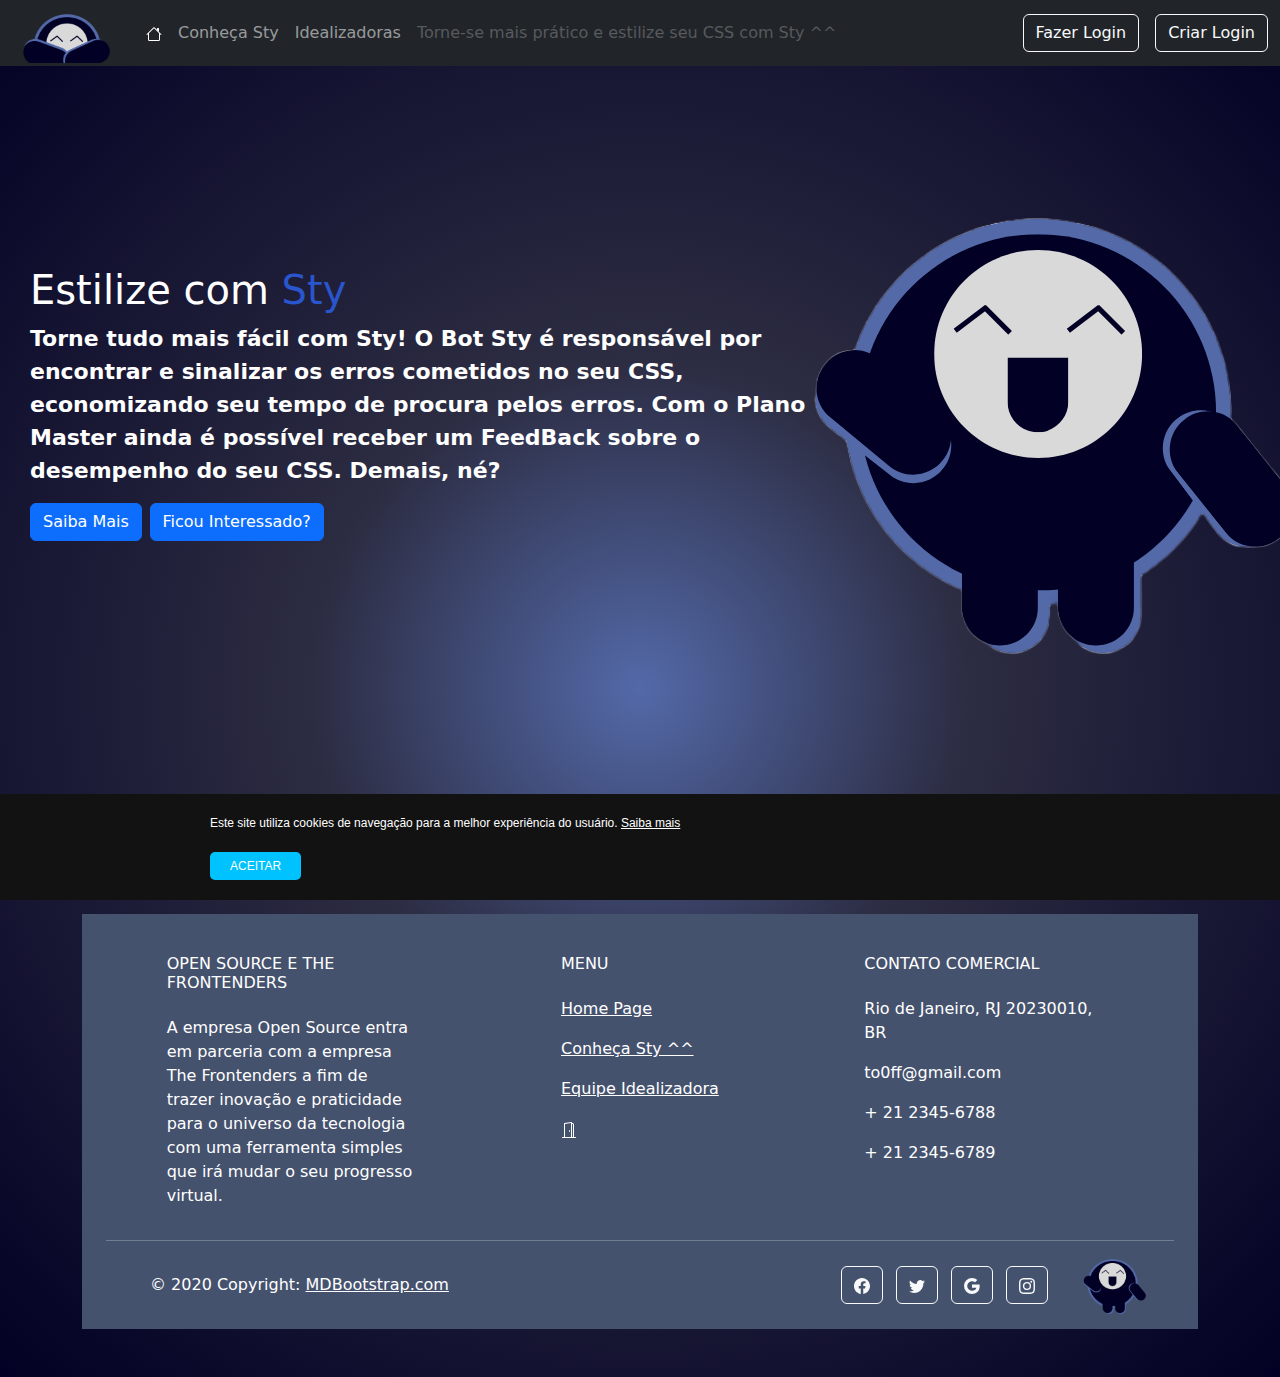
<file: index.html>
<!DOCTYPE html>
<html lang="en">

<head>
    <meta charset="UTF-8">
    <meta http-equiv="X-UA-Compatible" content="IE=edge">
    <meta name="viewport" content="width=device-width, initial-scale=1.0, maximum-scale=1.0">
    <title>Página Inicial</title>
    <link href="https://cdn.jsdelivr.net/npm/bootstrap@5.2.2/dist/css/bootstrap.min.css" rel="stylesheet"
        integrity="sha384-Zenh87qX5JnK2Jl0vWa8Ck2rdkQ2Bzep5IDxbcnCeuOxjzrPF/et3URy9Bv1WTRi" crossorigin="anonymous">
    <link href="https://cdn.jsdelivr.net/npm/bootstrap@5.2.2/dist/css/bootstrap.min.css" rel="stylesheet">
    <link rel="stylesheet" href="./css/paginainicial.css">
    <link rel="apple-touch-icon" sizes="180x180" href="./imagens/apple-touch-icon.png">
    <link rel="icon" type="image/png" sizes="32x32" href="./imagens/favicon-32x32.png">
    <link rel="icon" type="image/png" sizes="16x16" href="./imagens/favicon-16x16.png">

</head>

<body>
    <header>
        <nav class="navbar navbar-expand-lg navbar-dark bg-dark">
            <div class="container-fluid">
              <a class="navbar-brand">
                <img src="./imagens/img menu.png" alt="Sty" width="110" height="60">
              </a>
              <button class="navbar-toggler" type="button" data-bs-toggle="collapse" data-bs-target="#navbarNav" aria-controls="navbarNav" aria-expanded="false" aria-label="Toggle navigation">
                <span class="navbar-toggler-icon"></span>
              </button>
              <div class="collapse navbar-collapse" id="navbarNav">
                <ul class="navbar-nav">
                  <li class="nav-item">
                    <a class="nav-link active" aria-current="page" href="https://camixxbb.github.io/proj_modulo2/">
                      <svg xmlns="http://www.w3.org/2000/svg" width="16" height="16" fill="currentColor" class="bi bi-house" viewBox="0 0 16 16">
                        <path fill-rule="evenodd" d="M2 13.5V7h1v6.5a.5.5 0 0 0 .5.5h9a.5.5 0 0 0 .5-.5V7h1v6.5a1.5 1.5 0 0 1-1.5 1.5h-9A1.5 1.5 0 0 1 2 13.5zm11-11V6l-2-2V2.5a.5.5 0 0 1 .5-.5h1a.5.5 0 0 1 .5.5z"/>
                        <path fill-rule="evenodd" d="M7.293 1.5a1 1 0 0 1 1.414 0l6.647 6.646a.5.5 0 0 1-.708.708L8 2.207 1.354 8.854a.5.5 0 1 1-.708-.708L7.293 1.5z"/>
                      </svg>
                    </a>
                  </li>
                  <li class="nav-item">
                    <a class="nav-link" href="https://camixxbb.github.io/proj_modulo2/detalhes-servicos.html">Conheça Sty</a>
                  </li>
                  <li class="nav-item">
                    <a class="nav-link" href="https://camixxbb.github.io/proj_modulo2/contato.html">Idealizadoras</a>
                  </li>
                  <li class="nav-item">
                    <a class="nav-link disabled">Torne-se mais prático e estilize seu CSS com Sty ^^</a>
                  </li>
                </ul>
              </div>
              <div class="d-grid gap-2 d-md-flex justify-content-md-end">
                <a href="https://camixxbb.github.io/proj_modulo2/login.html"><button class="btn btn-outline-light me-md-2" type="button">Fazer Login</button></a>
                <a href="https://camixxbb.github.io/proj_modulo2/cadastro.html"><button class="btn btn-outline-light" type="button">Criar Login</button></a>
              </div>
            </div>
          </nav>
    </header>

    <div id="cookie-notification" class="CookieMessage" style="display: none;">
        <div class="CookieMessage-content"> 
          <p>Este site utiliza cookies de navegação para a melhor experiência do usuário. <a href="https://exemplo/politicas-de-privacidade">Saiba mais</a></p>
          <p><a id="cookie-notification-close" class="CookieMessage-button" href="#">Aceitar</a></p>          
        </div>
      </div>
    <script>
        if (!localStorage.getItem("cookiesAccepted")) { 
        var cookieMessage = document.getElementById('cookie-notification');  
        var closeCookie = document.getElementById('cookie-notification-close');
        
        cookieMessage.style.display = 'block';  
        closeCookie.addEventListener("click", function(e) {  
          e.preventDefault();
          localStorage.setItem("cookiesAccepted", true);
          
          cookieMessage.style.display = 'none';
        });
      }
      
    </script>

    <div vw class="enabled">
        <div vw-access-button class="active"></div>
            <div vw-plugin-wrapper>
        <div class="vw-plugin-top-wrapper"></div>
            </div>
     </div>
    <script src="https://vlibras.gov.br/app/vlibras-plugin.js"></script>
    <script>
    new window.VLibras.Widget('https://vlibras.gov.br/app');
     </script>

    <section class="sobre">

        <br>
        <div class="center">
            <div class="texto-sobre">
                <h1>Estilize com <span style="color: rgb(41, 85, 205);">Sty</span></h1>
                <p> Torne tudo mais fácil com Sty! O Bot Sty é responsável por encontrar e sinalizar os erros cometidos
                    no seu CSS, economizando seu tempo de procura pelos erros. Com o Plano Master ainda é possível receber
                    um FeedBack sobre o desempenho do seu CSS. Demais, né?
                </p>

                <a href="https://camixxbb.github.io/proj_modulo2/detalhes-servicos.html"><button type="button" class="btn btn-primary"> Saiba Mais</button></a>
                <!-- Button trigger modal -->
                <button type="button" class="btn btn-primary" data-bs-toggle="modal" data-bs-target="#exampleModal">
                    Ficou Interessado?
                </button>
                <!-- Modal -->
                <div class="modal fade" id="exampleModal" tabindex="-1" aria-labelledby="exampleModalLabel"
                    aria-hidden="true">
                    <div class="modal-dialog">
                        <div class="modal-content">
                            <div class="modal-header">
                                <h1 class="modal-title fs-5" id="exampleModalLabel">Modal title</h1>
                                <button type="button" class="btn-close" data-bs-dismiss="modal"
                                    aria-label="Close"></button>
                            </div>
                            <div class="modal-body" style="display: flex;">
                                <img src="./imagens/sty.png" class="rounded float-end" alt="..."
                                    style="width: 80px; margin-right: 15px;">
                                <h5 class="text-dark">Entre na fila de espera e seja um dos primeiros a ter o seu Sty ^^
                                </h5>
                            </div>
                            <div class="modal-footer">
                                <button type="button" class="btn btn-secondary" data-bs-dismiss="modal">Fechar</button>
                                <a href="https://camixxbb.github.io/proj_modulo2/cadastro.html"><button type="button" class="btn btn-primary">Cadastro</button></a>
                            </div>
                        </div>
                    </div>
                </div>
            </div>
        </div>
        <div class="extras">
            <img src="./imagens/sty acenando.png" alt="">
        </div>

    </section>
</body>
</script>
<!-- Bootstrap Footer Design by MDBootstrap (url: https://mdbootstrap.com/snippets/standard/mdbootstrap/2885027?view=side)-->
<div class="container my-5">
    <!-- Footer -->
    <footer class="text-center text-lg-start text-white" style="background-color: #45526e">
        <!-- Grid container -->
        <div class="container p-4 pb-0">
            <!-- Section: Links -->
            <section class="">
                <!--Grid row-->
                <div class="row">
                    <!-- Grid column -->
                    <div class="col-md-3 col-lg-3 col-xl-3 mx-auto mt-3">
                        <h6 class="text-uppercase mb-4 font-weight-bold">
                            Open Source e The Frontenders
                        </h6>
                        <p>
                            A empresa Open Source entra em parceria com a empresa The Frontenders a fim de trazer
                            inovação e praticidade para o universo da tecnologia com uma ferramenta simples que irá
                            mudar o seu progresso virtual.
                        </p>
                    </div>
                    <!-- Grid column -->

                    <hr class="w-100 clearfix d-md-none" />

                   <!-- Grid column -->
              <div class="col-md-2 col-lg-2 col-xl-2 mx-auto mt-3">
                <h6 class="text-uppercase mb-4 font-weight-bold">Menu</h6>
                <p>
                  <a class="text-white" href="https://camixxbb.github.io/proj_modulo2/">Home Page</a>
                </p>
                <p>
                  <a class="text-white" href="https://camixxbb.github.io/proj_modulo2/detalhes-servicos.html">Conheça Sty ^^</a>
                </p>
                <p>
                  <a class="text-white" href="https://camixxbb.github.io/proj_modulo2/contato.html">Equipe Idealizadora</a>
                </p>
                <p>
                  <a class="text-white" href="https://camixxbb.github.io/proj_modulo2/login.html">
                  <svg xmlns="http://www.w3.org/2000/svg" width="16" height="16" fill="currentColor" class="bi bi-door-open" viewBox="0 0 16 16">
                    <path d="M8.5 10c-.276 0-.5-.448-.5-1s.224-1 .5-1 .5.448.5 1-.224 1-.5 1z"/>
                    <path d="M10.828.122A.5.5 0 0 1 11 .5V1h.5A1.5 1.5 0 0 1 13 2.5V15h1.5a.5.5 0 0 1 0 1h-13a.5.5 0 0 1 0-1H3V1.5a.5.5 0 0 1 .43-.495l7-1a.5.5 0 0 1 .398.117zM11.5 2H11v13h1V2.5a.5.5 0 0 0-.5-.5zM4 1.934V15h6V1.077l-6 .857z"/>
                  </svg></a>
                </p>
              </div>
                    <!-- Grid column = descartada -->

                    <hr class="w-100 clearfix d-md-none" />

                    <!-- Grid column
      <div class="col-md-3 col-lg-2 col-xl-2 mx-auto mt-3">
        <h6 class="text-uppercase mb-4 font-weight-bold">
          Useful links
        </h6>
        <p>
          <a class="text-white">Your Account</a>
        </p>
        <p>
          <a class="text-white">Become an Affiliate</a>
        </p>
        <p>
          <a class="text-white">Shipping Rates</a>
        </p>
        <p>
          <a class="text-white">Help</a>
        </p>
      </div>-->

                    <!-- Grid column -->
                    <hr class="w-100 clearfix d-md-none" />

                    <!-- Grid column -->
                    <div class="col-md-4 col-lg-3 col-xl-3 mx-auto mt-3">
                        <h6 class="text-uppercase mb-4 font-weight-bold">Contato Comercial</h6>
                        <p><i class="fas fa-home mr-3"></i> Rio de Janeiro, RJ 20230010, BR</p>
                        <p><i class="fas fa-envelope mr-3"></i> to0ff@gmail.com</p>
                        <p><i class="fas fa-phone mr-3"></i> + 21 2345-6788</p>
                        <p><i class="fas fa-print mr-3"></i> + 21 2345-6789</p>
                    </div>
                    <!-- Grid column -->
                </div>
                <!--Grid row-->
            </section>
            <!-- Section: Links -->

            <hr class="my-3">
            <img src="./imagens/img rodape.png" class="rounded float-end" alt="..." width="110" height="60">

            <!-- Section: Copyright -->
            <section class="p-3 pt-0">
                <div class="row d-flex align-items-center">
                    <!-- Grid column -->
                    <div class="col-md-7 col-lg-8 text-center text-md-start">
                        <!-- Copyright-->
                        <div class="p-3">
                            © 2020 Copyright:
                            <a class="text-white" href="https://mdbootstrap.com/">MDBootstrap.com</a>
                        </div>
                        <!-- Copyright -->
                    </div>
                    <!-- Grid column -->

                    <!-- Grid column -->
                    <div class="col-md-5 col-lg-4 ml-lg-0 text-center text-md-end">
                        <!-- Facebook -->
                        <a class="btn btn-outline-light btn-floating m-1" class="text-white" role="button"><svg
                                xmlns="http://www.w3.org/2000/svg" width="16" height="16" fill="currentColor"
                                class="bi bi-facebook" viewBox="0 0 16 16">
                                <path
                                    d="M16 8.049c0-4.446-3.582-8.05-8-8.05C3.58 0-.002 3.603-.002 8.05c0 4.017 2.926 7.347 6.75 7.951v-5.625h-2.03V8.05H6.75V6.275c0-2.017 1.195-3.131 3.022-3.131.876 0 1.791.157 1.791.157v1.98h-1.009c-.993 0-1.303.621-1.303 1.258v1.51h2.218l-.354 2.326H9.25V16c3.824-.604 6.75-3.934 6.75-7.951z" />
                            </svg></a>

                        <!-- Twitter -->
                        <a class="btn btn-outline-light btn-floating m-1" class="text-white" role="button"><svg
                                xmlns="http://www.w3.org/2000/svg" width="16" height="16" fill="currentColor"
                                class="bi bi-twitter" viewBox="0 0 16 16">
                                <path
                                    d="M5.026 15c6.038 0 9.341-5.003 9.341-9.334 0-.14 0-.282-.006-.422A6.685 6.685 0 0 0 16 3.542a6.658 6.658 0 0 1-1.889.518 3.301 3.301 0 0 0 1.447-1.817 6.533 6.533 0 0 1-2.087.793A3.286 3.286 0 0 0 7.875 6.03a9.325 9.325 0 0 1-6.767-3.429 3.289 3.289 0 0 0 1.018 4.382A3.323 3.323 0 0 1 .64 6.575v.045a3.288 3.288 0 0 0 2.632 3.218 3.203 3.203 0 0 1-.865.115 3.23 3.23 0 0 1-.614-.057 3.283 3.283 0 0 0 3.067 2.277A6.588 6.588 0 0 1 .78 13.58a6.32 6.32 0 0 1-.78-.045A9.344 9.344 0 0 0 5.026 15z" />
                            </svg></a>

                        <!-- Google -->
                        <a class="btn btn-outline-light btn-floating m-1" class="text-white" role="button"><svg
                                xmlns="http://www.w3.org/2000/svg" width="16" height="16" fill="currentColor"
                                class="bi bi-google" viewBox="0 0 16 16">
                                <path
                                    d="M15.545 6.558a9.42 9.42 0 0 1 .139 1.626c0 2.434-.87 4.492-2.384 5.885h.002C11.978 15.292 10.158 16 8 16A8 8 0 1 1 8 0a7.689 7.689 0 0 1 5.352 2.082l-2.284 2.284A4.347 4.347 0 0 0 8 3.166c-2.087 0-3.86 1.408-4.492 3.304a4.792 4.792 0 0 0 0 3.063h.003c.635 1.893 2.405 3.301 4.492 3.301 1.078 0 2.004-.276 2.722-.764h-.003a3.702 3.702 0 0 0 1.599-2.431H8v-3.08h7.545z" />
                            </svg></a>

                        <!-- Instagram -->
                        <a class="btn btn-outline-light btn-floating m-1" class="text-white" role="button"><svg
                                xmlns="http://www.w3.org/2000/svg" width="16" height="16" fill="currentColor"
                                class="bi bi-instagram" viewBox="0 0 16 16">
                                <path
                                    d="M8 0C5.829 0 5.556.01 4.703.048 3.85.088 3.269.222 2.76.42a3.917 3.917 0 0 0-1.417.923A3.927 3.927 0 0 0 .42 2.76C.222 3.268.087 3.85.048 4.7.01 5.555 0 5.827 0 8.001c0 2.172.01 2.444.048 3.297.04.852.174 1.433.372 1.942.205.526.478.972.923 1.417.444.445.89.719 1.416.923.51.198 1.09.333 1.942.372C5.555 15.99 5.827 16 8 16s2.444-.01 3.298-.048c.851-.04 1.434-.174 1.943-.372a3.916 3.916 0 0 0 1.416-.923c.445-.445.718-.891.923-1.417.197-.509.332-1.09.372-1.942C15.99 10.445 16 10.173 16 8s-.01-2.445-.048-3.299c-.04-.851-.175-1.433-.372-1.941a3.926 3.926 0 0 0-.923-1.417A3.911 3.911 0 0 0 13.24.42c-.51-.198-1.092-.333-1.943-.372C10.443.01 10.172 0 7.998 0h.003zm-.717 1.442h.718c2.136 0 2.389.007 3.232.046.78.035 1.204.166 1.486.275.373.145.64.319.92.599.28.28.453.546.598.92.11.281.24.705.275 1.485.039.843.047 1.096.047 3.231s-.008 2.389-.047 3.232c-.035.78-.166 1.203-.275 1.485a2.47 2.47 0 0 1-.599.919c-.28.28-.546.453-.92.598-.28.11-.704.24-1.485.276-.843.038-1.096.047-3.232.047s-2.39-.009-3.233-.047c-.78-.036-1.203-.166-1.485-.276a2.478 2.478 0 0 1-.92-.598 2.48 2.48 0 0 1-.6-.92c-.109-.281-.24-.705-.275-1.485-.038-.843-.046-1.096-.046-3.233 0-2.136.008-2.388.046-3.231.036-.78.166-1.204.276-1.486.145-.373.319-.64.599-.92.28-.28.546-.453.92-.598.282-.11.705-.24 1.485-.276.738-.034 1.024-.044 2.515-.045v.002zm4.988 1.328a.96.96 0 1 0 0 1.92.96.96 0 0 0 0-1.92zm-4.27 1.122a4.109 4.109 0 1 0 0 8.217 4.109 4.109 0 0 0 0-8.217zm0 1.441a2.667 2.667 0 1 1 0 5.334 2.667 2.667 0 0 1 0-5.334z" />
                            </svg></a>
                    </div>
                    <!-- Grid column -->
                </div>
            </section>
            <!-- Section: Copyright -->
        </div>
        <!-- Grid container -->
    </footer>
    <!-- Footer -->
</div>
<!-- End of .container -->
<script src="https://cdn.jsdelivr.net/npm/bootstrap@5.2.2/dist/js/bootstrap.bundle.min.js"
    integrity="sha384-OERcA2EqjJCMA+/3y+gxIOqMEjwtxJY7qPCqsdltbNJuaOe923+mo//f6V8Qbsw3"
    crossorigin="anonymous"></script>


</html>
</file>
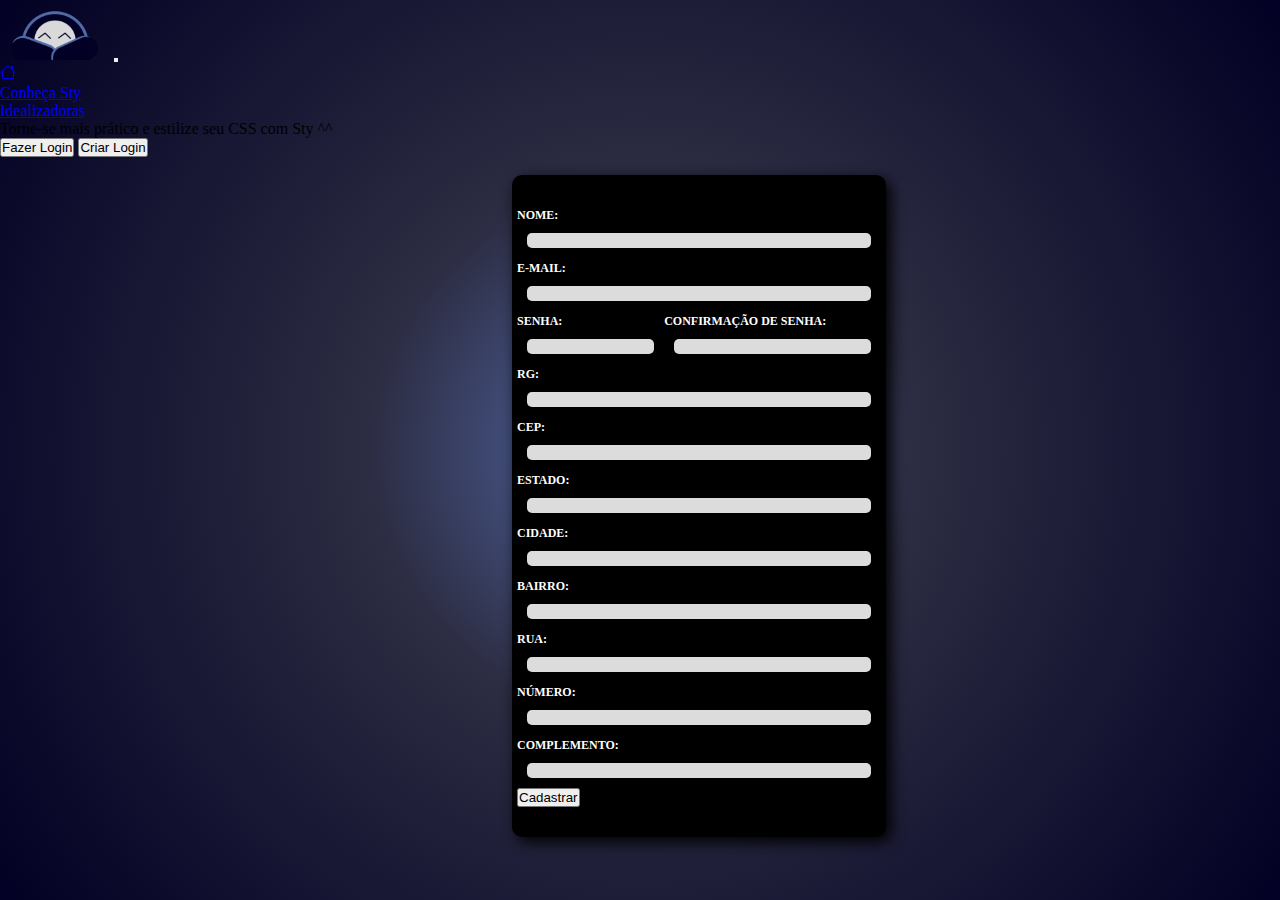
<file: cadastro.html>
<!DOCTYPE html>
 <html lang="en">
  <head>
    <meta charset="UTF-8" />
    <meta http-equiv="X-UA-Compatible" content="IE=edge" />
    <meta name="viewport" content="width=device-width, initial-scale=1.0" />
    <title>Cadastro</title>
    <link rel="stylesheet" href="./css/cadastro.css" />
    <link
      rel="stylesheet"
      href="https://stackpath.bootstrapcdn.com/bootstrap/4.1.3/css/bootstrap.min.css"
      integrity="sha384-MCw98/SFnGE8fJT3GXwEOngsV7Zt27NXFoaoApmYm81iuXoPkFOJwJ8ERdknLPMO"
      crossorigin="anonymous"
    />
    <script
      src="https://code.jquery.com/jquery-3.6.0.min.js"
      integrity="sha256-/xUj+3OJU5yExlq6GSYGSHk7tPXikynS7ogEvDej/m4="
      crossorigin="anonymous"
    ></script>
    <link
      rel="apple-touch-icon"
      sizes="180x180"
      href="./imagens/apple-touch-icon.png"
    />
    <link
      rel="icon"
      type="image/png"
      sizes="32x32"
      href="./imagens/favicon-32x32.png"
    />
    <link
      rel="icon"
      type="image/png"
      sizes="16x16"
      href="./imagens/favicon-16x16.png"
    />
  </head>
  <body>
    <header>
      <nav class="navbar navbar-expand-lg navbar-dark bg-dark">
        <div class="container-fluid">
          <a class="navbar-brand">
            <img
              src="./imagens/img menu.png"
              alt="Sty"
              width="110"
              height="60"
            />
          </a>
          <button
            class="navbar-toggler"
            type="button"
            data-bs-toggle="collapse"
            data-bs-target="#navbarNav"
            aria-controls="navbarNav"
            aria-expanded="false"
            aria-label="Toggle navigation"
          >
            <span class="navbar-toggler-icon"></span>
          </button>
          <div class="collapse navbar-collapse" id="navbarNav">
            <ul class="navbar-nav">
              <li class="nav-item">
                <a
                  class="nav-link active"
                  aria-current="page"
                  href="https://camixxbb.github.io/proj_modulo2/"
                >
                  <svg
                    xmlns="http://www.w3.org/2000/svg"
                    width="16"
                    height="16"
                    fill="currentColor"
                    class="bi bi-house"
                    viewBox="0 0 16 16"
                  >
                    <path
                      fill-rule="evenodd"
                      d="M2 13.5V7h1v6.5a.5.5 0 0 0 .5.5h9a.5.5 0 0 0 .5-.5V7h1v6.5a1.5 1.5 0 0 1-1.5 1.5h-9A1.5 1.5 0 0 1 2 13.5zm11-11V6l-2-2V2.5a.5.5 0 0 1 .5-.5h1a.5.5 0 0 1 .5.5z"
                    />
                    <path
                      fill-rule="evenodd"
                      d="M7.293 1.5a1 1 0 0 1 1.414 0l6.647 6.646a.5.5 0 0 1-.708.708L8 2.207 1.354 8.854a.5.5 0 1 1-.708-.708L7.293 1.5z"
                    />
                  </svg>
                </a>
              </li>
              <li class="nav-item">
                <a
                  class="nav-link"
                  href="https://camixxbb.github.io/proj_modulo2/detalhes-servicos.html"
                  >Conheça Sty</a
                >
              </li>
              <li class="nav-item">
                <a
                  class="nav-link"
                  href="https://camixxbb.github.io/proj_modulo2/contato.html"
                  >Idealizadoras</a
                >
              </li>
              <li class="nav-item">
                <a class="nav-link disabled"
                  >Torne-se mais prático e estilize seu CSS com Sty ^^</a
                >
              </li>
            </ul>
          </div>
          <div class="d-grid gap-2 d-md-flex justify-content-md-end">
             <a href="https://camixxbb.github.io/proj_modulo2/login.html"><button class="btn btn-outline-light me-md-2" type="button">Fazer Login</button></a>
              <a href="https://camixxbb.github.io/proj_modulo2/cadastro.html"><button class="btn btn-outline-light" type="button"> Criar Login </button></a>
          </div>
        </div>
      </nav>
    </header>
    <br />
    <section>
      <fieldset>
        <div class="container">
          <label for="nome">Nome:</label>
          <input type="text" name="nome" id="nome" />
        </div>

        <div class="container">
          <label for="email">E-mail:</label>
          <input type="text" name="email" id="email" />
        </div>
      </fieldset>
      <fieldset>
        <div class="container">
          <label for="senha">Senha:</label>
          <input type="text" name="senha" id="senha" />
        </div>

        <div class="container">
          <label for="confirmação de senha">Confirmação de Senha:</label>
          <input
            type="text"
            name="confirmação de senha"
            id="confirmação de senha"
          />
        </div>
      </fieldset>
      <fieldset>
        <div class="container">
          <label for="rg">RG:</label>
          <input type="text" name="rg" id="rg" />
        </div>

        <div class="container">
          <label for="cep">Cep:</label>
          <input type="text" nome="cep" id="cep" />
        </div>

        <div class="container">
          <label for="estado">Estado:</label>
          <input type="text" nome="estado" id="estado" />
        </div>
        <div class="container">
          <label for="cidade">Cidade:</label>
          <input type="text" nome="cidade" id="cidade" />
        </div>

        <div class="container">
          <label for="bairro">Bairro:</label>
          <input type="text" nome="bairro" id="bairro" />
        </div>
        <div class="container">
          <label for="rua">Rua:</label>
          <input type="text" nome="rua" id="rua" />
        </div>

        <div class="container">
          <label for="número">número:</label>
          <input type="text" nome="número" id="número" />
        </div>
        <div class="container">
          <label for="complemento">complemento:</label>
          <input type="text" nome="complemento" id="complemento" />
        </div>
        <button type="button" class="btn btn-secondary">Cadastrar</button>
      </fieldset>
    </section>
    <script
      src="https://stackpath.bootstrapcdn.com/bootstrap/4.1.3/js/bootstrap.min.js"
      integrity="sha384-ChfqqxuZUCnJSK3+MXmPNIyE6ZbWh2IMqE241rYiqJxyMiZ6OW/JmZQ5stwEULTy"
      crossorigin="anonymous"
    ></script>
    <script src="./js/cadastro.js"></script>
  </body>
</html>
</file>
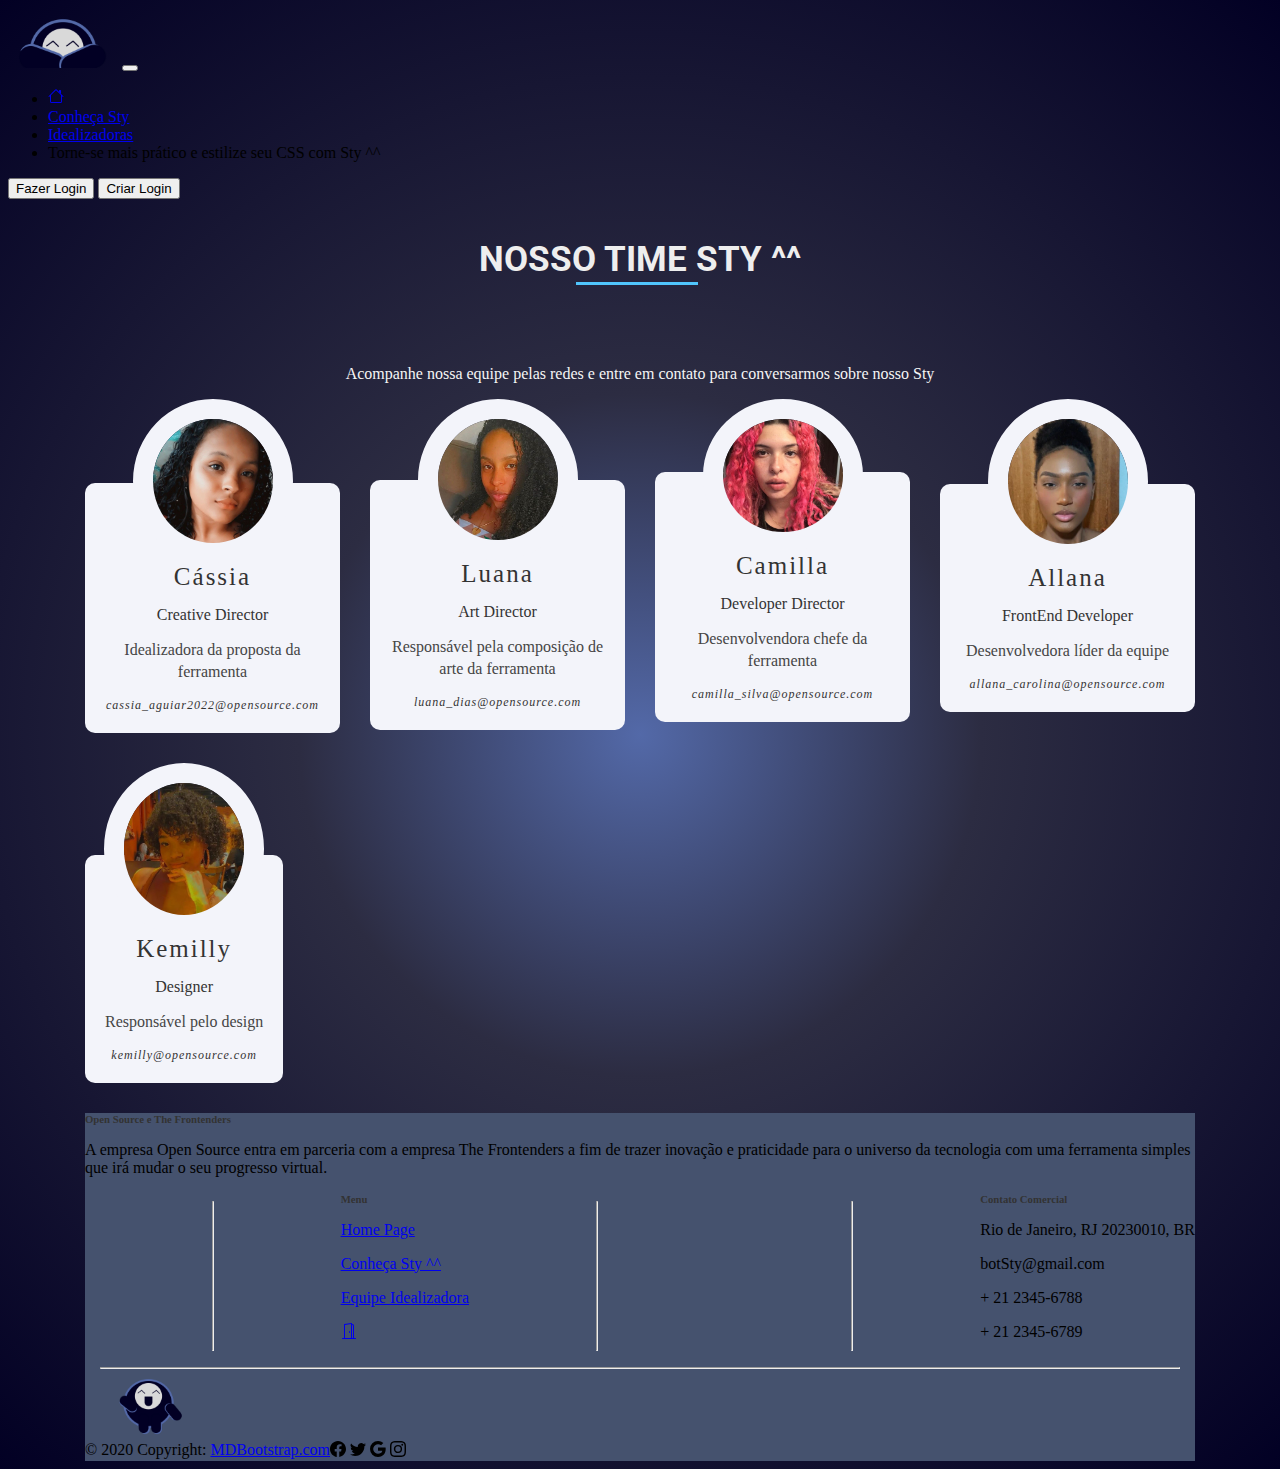
<file: contato.html>
<!DOCTYPE html>
<html lang="pt-br">
<head>
    <meta charset="UTF-8">
    <meta http-equiv="X-UA-Compatible" content="IE=edge">
    <meta name="viewport" content="width=device-width, initial-scale=1.0">
    <title>Equipe Idealizadora</title>
    <link href="https://cdn.jsdelivr.net/npm/bootstrap@5.2.2/dist/css/bootstrap.min.css" rel="stylesheet" integrity="sha384-Zenh87qX5JnK2Jl0vWa8Ck2rdkQ2Bzep5IDxbcnCeuOxjzrPF/et3URy9Bv1WTRi" crossorigin="anonymous">
    <link rel="stylesheet" href="./css/contato.css">
    <link rel="apple-touch-icon" sizes="180x180" href="./imagens/apple-touch-icon.png">
    <link rel="icon" type="image/png" sizes="32x32" href="./imagens/favicon-32x32.png">
    <link rel="icon" type="image/png" sizes="16x16" href="./imagens/favicon-16x16.png">
</head>
<body>
  <header>
    <nav class="navbar navbar-expand-lg navbar-dark bg-dark">
        <div class="container-fluid">
          <a class="navbar-brand">
            <img src="./imagens/img menu.png" alt="Sty" width="110" height="60">
          </a>
          <button class="navbar-toggler" type="button" data-bs-toggle="collapse" data-bs-target="#navbarNav" aria-controls="navbarNav" aria-expanded="false" aria-label="Toggle navigation">
            <span class="navbar-toggler-icon"></span>
          </button>
          <div class="collapse navbar-collapse" id="navbarNav">
            <ul class="navbar-nav">
              <li class="nav-item">
                <a class="nav-link active" aria-current="page" href="https://camixxbb.github.io/proj_modulo2/">
                  <svg xmlns="http://www.w3.org/2000/svg" width="16" height="16" fill="currentColor" class="bi bi-house" viewBox="0 0 16 16">
                    <path fill-rule="evenodd" d="M2 13.5V7h1v6.5a.5.5 0 0 0 .5.5h9a.5.5 0 0 0 .5-.5V7h1v6.5a1.5 1.5 0 0 1-1.5 1.5h-9A1.5 1.5 0 0 1 2 13.5zm11-11V6l-2-2V2.5a.5.5 0 0 1 .5-.5h1a.5.5 0 0 1 .5.5z"/>
                    <path fill-rule="evenodd" d="M7.293 1.5a1 1 0 0 1 1.414 0l6.647 6.646a.5.5 0 0 1-.708.708L8 2.207 1.354 8.854a.5.5 0 1 1-.708-.708L7.293 1.5z"/>
                  </svg>
                </a>
              </li>
              <li class="nav-item">
                <a class="nav-link" href="https://camixxbb.github.io/proj_modulo2/detalhes-servicos.html">Conheça Sty</a>
              </li>
              <li class="nav-item">
                <a class="nav-link" href="https://camixxbb.github.io/proj_modulo2/contato.html">Idealizadoras</a>
              </li>
              <li class="nav-item">
                <a class="nav-link disabled">Torne-se mais prático e estilize seu CSS com Sty ^^</a>
              </li>
            </ul>
          </div>
          <div class="d-grid gap-2 d-md-flex justify-content-md-end">
            <a href="https://camixxbb.github.io/proj_modulo2/login.html"><button class="btn btn-outline-light me-md-2" type="button">Fazer Login</button></a>
            <a href="https://camixxbb.github.io/proj_modulo2/cadastro.html"><button class="btn btn-outline-light" type="button">Criar Login</button></a>
          </div>
        </div>
      </nav>
</header>
    <main>

      <!--V LIBRAS-->
      <div vw class="enabled">
        <div vw-access-button class="active"></div>
        <div vw-plugin-wrapper>
          <div class="vw-plugin-top-wrapper"></div>
        </div>
      </div>
      <script src="https://vlibras.gov.br/app/vlibras-plugin.js"></script>
      <script>
        new window.VLibras.Widget('https://vlibras.gov.br/app');
      </script>
     
      <!--Corpo da página - Contatos da equipe-->

      <div class="container">
        <div class="section-title">
            <h1>Nosso Time Sty ^^</h1>
        </div>
        <p class="lead" style="color: whitesmoke; text-align:center;">Acompanhe nossa equipe pelas redes e entre em contato para conversarmos sobre nosso Sty</p>
        <div class="row">


            <div class="column">
                <div class="team">
                    <div class="team-img">
                        <img src="./imagens/cassia.jpeg" alt="Cássia">
                    </div>
                    <div class="team-content">
                        <h2>Cássia</h2>
                        <h3>Creative Director</h3>
                        <p>Idealizadora da proposta da ferramenta</p>
                        <h4>cassia_aguiar2022@opensource.com</h4>
                    </div>
                    <div class="team-social">
                        <a href="#" class="social-tw"><svg xmlns="http://www.w3.org/2000/svg" width="16" height="16" fill="currentColor" class="bi bi-twitter" viewBox="0 0 16 16">
                          <path d="M5.026 15c6.038 0 9.341-5.003 9.341-9.334 0-.14 0-.282-.006-.422A6.685 6.685 0 0 0 16 3.542a6.658 6.658 0 0 1-1.889.518 3.301 3.301 0 0 0 1.447-1.817 6.533 6.533 0 0 1-2.087.793A3.286 3.286 0 0 0 7.875 6.03a9.325 9.325 0 0 1-6.767-3.429 3.289 3.289 0 0 0 1.018 4.382A3.323 3.323 0 0 1 .64 6.575v.045a3.288 3.288 0 0 0 2.632 3.218 3.203 3.203 0 0 1-.865.115 3.23 3.23 0 0 1-.614-.057 3.283 3.283 0 0 0 3.067 2.277A6.588 6.588 0 0 1 .78 13.58a6.32 6.32 0 0 1-.78-.045A9.344 9.344 0 0 0 5.026 15z"/>
                        </svg></a>
                        <a href="#" class="social-fb"> <svg xmlns="http://www.w3.org/2000/svg" width="16" height="16" fill="currentColor" class="bi bi-facebook" viewBox="0 0 16 16">
                          <path d="M16 8.049c0-4.446-3.582-8.05-8-8.05C3.58 0-.002 3.603-.002 8.05c0 4.017 2.926 7.347 6.75 7.951v-5.625h-2.03V8.05H6.75V6.275c0-2.017 1.195-3.131 3.022-3.131.876 0 1.791.157 1.791.157v1.98h-1.009c-.993 0-1.303.621-1.303 1.258v1.51h2.218l-.354 2.326H9.25V16c3.824-.604 6.75-3.934 6.75-7.951z"/>
                        </svg></a>
                        <a href="#" class="social-li"> <svg xmlns="http://www.w3.org/2000/svg" width="16" height="16" fill="currentColor" class="bi bi-linkedin" viewBox="0 0 16 16">
                          <path d="M0 1.146C0 .513.526 0 1.175 0h13.65C15.474 0 16 .513 16 1.146v13.708c0 .633-.526 1.146-1.175 1.146H1.175C.526 16 0 15.487 0 14.854V1.146zm4.943 12.248V6.169H2.542v7.225h2.401zm-1.2-8.212c.837 0 1.358-.554 1.358-1.248-.015-.709-.52-1.248-1.342-1.248-.822 0-1.359.54-1.359 1.248 0 .694.521 1.248 1.327 1.248h.016zm4.908 8.212V9.359c0-.216.016-.432.08-.586.173-.431.568-.878 1.232-.878.869 0 1.216.662 1.216 1.634v3.865h2.401V9.25c0-2.22-1.184-3.252-2.764-3.252-1.274 0-1.845.7-2.165 1.193v.025h-.016a5.54 5.54 0 0 1 .016-.025V6.169h-2.4c.03.678 0 7.225 0 7.225h2.4z"/>
                        </svg></i></a>
                        <a href="#" class="social-in"><svg xmlns="http://www.w3.org/2000/svg" width="16" height="16" fill="currentColor" class="bi bi-instagram" viewBox="0 0 16 16">
                          <path d="M8 0C5.829 0 5.556.01 4.703.048 3.85.088 3.269.222 2.76.42a3.917 3.917 0 0 0-1.417.923A3.927 3.927 0 0 0 .42 2.76C.222 3.268.087 3.85.048 4.7.01 5.555 0 5.827 0 8.001c0 2.172.01 2.444.048 3.297.04.852.174 1.433.372 1.942.205.526.478.972.923 1.417.444.445.89.719 1.416.923.51.198 1.09.333 1.942.372C5.555 15.99 5.827 16 8 16s2.444-.01 3.298-.048c.851-.04 1.434-.174 1.943-.372a3.916 3.916 0 0 0 1.416-.923c.445-.445.718-.891.923-1.417.197-.509.332-1.09.372-1.942C15.99 10.445 16 10.173 16 8s-.01-2.445-.048-3.299c-.04-.851-.175-1.433-.372-1.941a3.926 3.926 0 0 0-.923-1.417A3.911 3.911 0 0 0 13.24.42c-.51-.198-1.092-.333-1.943-.372C10.443.01 10.172 0 7.998 0h.003zm-.717 1.442h.718c2.136 0 2.389.007 3.232.046.78.035 1.204.166 1.486.275.373.145.64.319.92.599.28.28.453.546.598.92.11.281.24.705.275 1.485.039.843.047 1.096.047 3.231s-.008 2.389-.047 3.232c-.035.78-.166 1.203-.275 1.485a2.47 2.47 0 0 1-.599.919c-.28.28-.546.453-.92.598-.28.11-.704.24-1.485.276-.843.038-1.096.047-3.232.047s-2.39-.009-3.233-.047c-.78-.036-1.203-.166-1.485-.276a2.478 2.478 0 0 1-.92-.598 2.48 2.48 0 0 1-.6-.92c-.109-.281-.24-.705-.275-1.485-.038-.843-.046-1.096-.046-3.233 0-2.136.008-2.388.046-3.231.036-.78.166-1.204.276-1.486.145-.373.319-.64.599-.92.28-.28.546-.453.92-.598.282-.11.705-.24 1.485-.276.738-.034 1.024-.044 2.515-.045v.002zm4.988 1.328a.96.96 0 1 0 0 1.92.96.96 0 0 0 0-1.92zm-4.27 1.122a4.109 4.109 0 1 0 0 8.217 4.109 4.109 0 0 0 0-8.217zm0 1.441a2.667 2.667 0 1 1 0 5.334 2.667 2.667 0 0 1 0-5.334z"/>
                        </svg></i></a>
                        <a href="#" class="social-yt"><svg xmlns="http://www.w3.org/2000/svg" width="16" height="16" fill="currentColor" class="bi bi-github" viewBox="0 0 16 16">
                          <path d="M8 0C3.58 0 0 3.58 0 8c0 3.54 2.29 6.53 5.47 7.59.4.07.55-.17.55-.38 0-.19-.01-.82-.01-1.49-2.01.37-2.53-.49-2.69-.94-.09-.23-.48-.94-.82-1.13-.28-.15-.68-.52-.01-.53.63-.01 1.08.58 1.23.82.72 1.21 1.87.87 2.33.66.07-.52.28-.87.51-1.07-1.78-.2-3.64-.89-3.64-3.95 0-.87.31-1.59.82-2.15-.08-.2-.36-1.02.08-2.12 0 0 .67-.21 2.2.82.64-.18 1.32-.27 2-.27.68 0 1.36.09 2 .27 1.53-1.04 2.2-.82 2.2-.82.44 1.1.16 1.92.08 2.12.51.56.82 1.27.82 2.15 0 3.07-1.87 3.75-3.65 3.95.29.25.54.73.54 1.48 0 1.07-.01 1.93-.01 2.2 0 .21.15.46.55.38A8.012 8.012 0 0 0 16 8c0-4.42-3.58-8-8-8z"/>
                        </svg></a>
                    </div>
                </div>
            </div>

            <div class="column">
                <div class="team">
                    <div class="team-img">
                        <img src="./imagens/luana.jpeg" alt="Luana">
                    </div>
                    <div class="team-content">
                        <h2>Luana</h2>
                        <h3>Art Director</h3>
                        <p>Responsável pela composição de arte da ferramenta</p>
                        <h4>luana_dias@opensource.com</h4>
                    </div>
                    <div class="team-social">
                      <a href="#" class="social-tw"><svg xmlns="http://www.w3.org/2000/svg" width="16" height="16" fill="currentColor" class="bi bi-twitter" viewBox="0 0 16 16">
                        <path d="M5.026 15c6.038 0 9.341-5.003 9.341-9.334 0-.14 0-.282-.006-.422A6.685 6.685 0 0 0 16 3.542a6.658 6.658 0 0 1-1.889.518 3.301 3.301 0 0 0 1.447-1.817 6.533 6.533 0 0 1-2.087.793A3.286 3.286 0 0 0 7.875 6.03a9.325 9.325 0 0 1-6.767-3.429 3.289 3.289 0 0 0 1.018 4.382A3.323 3.323 0 0 1 .64 6.575v.045a3.288 3.288 0 0 0 2.632 3.218 3.203 3.203 0 0 1-.865.115 3.23 3.23 0 0 1-.614-.057 3.283 3.283 0 0 0 3.067 2.277A6.588 6.588 0 0 1 .78 13.58a6.32 6.32 0 0 1-.78-.045A9.344 9.344 0 0 0 5.026 15z"/>
                      </svg></a>
                      <a href="#" class="social-fb"> <svg xmlns="http://www.w3.org/2000/svg" width="16" height="16" fill="currentColor" class="bi bi-facebook" viewBox="0 0 16 16">
                        <path d="M16 8.049c0-4.446-3.582-8.05-8-8.05C3.58 0-.002 3.603-.002 8.05c0 4.017 2.926 7.347 6.75 7.951v-5.625h-2.03V8.05H6.75V6.275c0-2.017 1.195-3.131 3.022-3.131.876 0 1.791.157 1.791.157v1.98h-1.009c-.993 0-1.303.621-1.303 1.258v1.51h2.218l-.354 2.326H9.25V16c3.824-.604 6.75-3.934 6.75-7.951z"/>
                      </svg></a>
                      <a href="#" class="social-li"> <svg xmlns="http://www.w3.org/2000/svg" width="16" height="16" fill="currentColor" class="bi bi-linkedin" viewBox="0 0 16 16">
                        <path d="M0 1.146C0 .513.526 0 1.175 0h13.65C15.474 0 16 .513 16 1.146v13.708c0 .633-.526 1.146-1.175 1.146H1.175C.526 16 0 15.487 0 14.854V1.146zm4.943 12.248V6.169H2.542v7.225h2.401zm-1.2-8.212c.837 0 1.358-.554 1.358-1.248-.015-.709-.52-1.248-1.342-1.248-.822 0-1.359.54-1.359 1.248 0 .694.521 1.248 1.327 1.248h.016zm4.908 8.212V9.359c0-.216.016-.432.08-.586.173-.431.568-.878 1.232-.878.869 0 1.216.662 1.216 1.634v3.865h2.401V9.25c0-2.22-1.184-3.252-2.764-3.252-1.274 0-1.845.7-2.165 1.193v.025h-.016a5.54 5.54 0 0 1 .016-.025V6.169h-2.4c.03.678 0 7.225 0 7.225h2.4z"/>
                      </svg></i></a>
                      <a href="#" class="social-in"><svg xmlns="http://www.w3.org/2000/svg" width="16" height="16" fill="currentColor" class="bi bi-instagram" viewBox="0 0 16 16">
                        <path d="M8 0C5.829 0 5.556.01 4.703.048 3.85.088 3.269.222 2.76.42a3.917 3.917 0 0 0-1.417.923A3.927 3.927 0 0 0 .42 2.76C.222 3.268.087 3.85.048 4.7.01 5.555 0 5.827 0 8.001c0 2.172.01 2.444.048 3.297.04.852.174 1.433.372 1.942.205.526.478.972.923 1.417.444.445.89.719 1.416.923.51.198 1.09.333 1.942.372C5.555 15.99 5.827 16 8 16s2.444-.01 3.298-.048c.851-.04 1.434-.174 1.943-.372a3.916 3.916 0 0 0 1.416-.923c.445-.445.718-.891.923-1.417.197-.509.332-1.09.372-1.942C15.99 10.445 16 10.173 16 8s-.01-2.445-.048-3.299c-.04-.851-.175-1.433-.372-1.941a3.926 3.926 0 0 0-.923-1.417A3.911 3.911 0 0 0 13.24.42c-.51-.198-1.092-.333-1.943-.372C10.443.01 10.172 0 7.998 0h.003zm-.717 1.442h.718c2.136 0 2.389.007 3.232.046.78.035 1.204.166 1.486.275.373.145.64.319.92.599.28.28.453.546.598.92.11.281.24.705.275 1.485.039.843.047 1.096.047 3.231s-.008 2.389-.047 3.232c-.035.78-.166 1.203-.275 1.485a2.47 2.47 0 0 1-.599.919c-.28.28-.546.453-.92.598-.28.11-.704.24-1.485.276-.843.038-1.096.047-3.232.047s-2.39-.009-3.233-.047c-.78-.036-1.203-.166-1.485-.276a2.478 2.478 0 0 1-.92-.598 2.48 2.48 0 0 1-.6-.92c-.109-.281-.24-.705-.275-1.485-.038-.843-.046-1.096-.046-3.233 0-2.136.008-2.388.046-3.231.036-.78.166-1.204.276-1.486.145-.373.319-.64.599-.92.28-.28.546-.453.92-.598.282-.11.705-.24 1.485-.276.738-.034 1.024-.044 2.515-.045v.002zm4.988 1.328a.96.96 0 1 0 0 1.92.96.96 0 0 0 0-1.92zm-4.27 1.122a4.109 4.109 0 1 0 0 8.217 4.109 4.109 0 0 0 0-8.217zm0 1.441a2.667 2.667 0 1 1 0 5.334 2.667 2.667 0 0 1 0-5.334z"/>
                      </svg></i></a>
                      <a href="#" class="social-yt"><svg xmlns="http://www.w3.org/2000/svg" width="16" height="16" fill="currentColor" class="bi bi-github" viewBox="0 0 16 16">
                        <path d="M8 0C3.58 0 0 3.58 0 8c0 3.54 2.29 6.53 5.47 7.59.4.07.55-.17.55-.38 0-.19-.01-.82-.01-1.49-2.01.37-2.53-.49-2.69-.94-.09-.23-.48-.94-.82-1.13-.28-.15-.68-.52-.01-.53.63-.01 1.08.58 1.23.82.72 1.21 1.87.87 2.33.66.07-.52.28-.87.51-1.07-1.78-.2-3.64-.89-3.64-3.95 0-.87.31-1.59.82-2.15-.08-.2-.36-1.02.08-2.12 0 0 .67-.21 2.2.82.64-.18 1.32-.27 2-.27.68 0 1.36.09 2 .27 1.53-1.04 2.2-.82 2.2-.82.44 1.1.16 1.92.08 2.12.51.56.82 1.27.82 2.15 0 3.07-1.87 3.75-3.65 3.95.29.25.54.73.54 1.48 0 1.07-.01 1.93-.01 2.2 0 .21.15.46.55.38A8.012 8.012 0 0 0 16 8c0-4.42-3.58-8-8-8z"/>
                      </svg></a>
                    </div>
                </div>
            </div>

            <div class="column">
                <div class="team">
                    <div class="team-img">
                        <img src="./imagens/camilla.jpeg" alt="Team Image">
                    </div>
                    <div class="team-content">
                        <h2>Camilla</h2>
                        <h3>Developer Director</h3>
                        <p>Desenvolvendora chefe da ferramenta </p>
                        <h4>camilla_silva@opensource.com</h4>
                    </div>
                    <div class="team-social">
                      <a href="#" class="social-tw"><svg xmlns="http://www.w3.org/2000/svg" width="16" height="16" fill="currentColor" class="bi bi-twitter" viewBox="0 0 16 16">
                        <path d="M5.026 15c6.038 0 9.341-5.003 9.341-9.334 0-.14 0-.282-.006-.422A6.685 6.685 0 0 0 16 3.542a6.658 6.658 0 0 1-1.889.518 3.301 3.301 0 0 0 1.447-1.817 6.533 6.533 0 0 1-2.087.793A3.286 3.286 0 0 0 7.875 6.03a9.325 9.325 0 0 1-6.767-3.429 3.289 3.289 0 0 0 1.018 4.382A3.323 3.323 0 0 1 .64 6.575v.045a3.288 3.288 0 0 0 2.632 3.218 3.203 3.203 0 0 1-.865.115 3.23 3.23 0 0 1-.614-.057 3.283 3.283 0 0 0 3.067 2.277A6.588 6.588 0 0 1 .78 13.58a6.32 6.32 0 0 1-.78-.045A9.344 9.344 0 0 0 5.026 15z"/>
                      </svg></a>
                      <a href="#" class="social-fb"> <svg xmlns="http://www.w3.org/2000/svg" width="16" height="16" fill="currentColor" class="bi bi-facebook" viewBox="0 0 16 16">
                        <path d="M16 8.049c0-4.446-3.582-8.05-8-8.05C3.58 0-.002 3.603-.002 8.05c0 4.017 2.926 7.347 6.75 7.951v-5.625h-2.03V8.05H6.75V6.275c0-2.017 1.195-3.131 3.022-3.131.876 0 1.791.157 1.791.157v1.98h-1.009c-.993 0-1.303.621-1.303 1.258v1.51h2.218l-.354 2.326H9.25V16c3.824-.604 6.75-3.934 6.75-7.951z"/>
                      </svg></a>
                      <a href="#" class="social-li"> <svg xmlns="http://www.w3.org/2000/svg" width="16" height="16" fill="currentColor" class="bi bi-linkedin" viewBox="0 0 16 16">
                        <path d="M0 1.146C0 .513.526 0 1.175 0h13.65C15.474 0 16 .513 16 1.146v13.708c0 .633-.526 1.146-1.175 1.146H1.175C.526 16 0 15.487 0 14.854V1.146zm4.943 12.248V6.169H2.542v7.225h2.401zm-1.2-8.212c.837 0 1.358-.554 1.358-1.248-.015-.709-.52-1.248-1.342-1.248-.822 0-1.359.54-1.359 1.248 0 .694.521 1.248 1.327 1.248h.016zm4.908 8.212V9.359c0-.216.016-.432.08-.586.173-.431.568-.878 1.232-.878.869 0 1.216.662 1.216 1.634v3.865h2.401V9.25c0-2.22-1.184-3.252-2.764-3.252-1.274 0-1.845.7-2.165 1.193v.025h-.016a5.54 5.54 0 0 1 .016-.025V6.169h-2.4c.03.678 0 7.225 0 7.225h2.4z"/>
                      </svg></i></a>
                      <a href="#" class="social-in"><svg xmlns="http://www.w3.org/2000/svg" width="16" height="16" fill="currentColor" class="bi bi-instagram" viewBox="0 0 16 16">
                        <path d="M8 0C5.829 0 5.556.01 4.703.048 3.85.088 3.269.222 2.76.42a3.917 3.917 0 0 0-1.417.923A3.927 3.927 0 0 0 .42 2.76C.222 3.268.087 3.85.048 4.7.01 5.555 0 5.827 0 8.001c0 2.172.01 2.444.048 3.297.04.852.174 1.433.372 1.942.205.526.478.972.923 1.417.444.445.89.719 1.416.923.51.198 1.09.333 1.942.372C5.555 15.99 5.827 16 8 16s2.444-.01 3.298-.048c.851-.04 1.434-.174 1.943-.372a3.916 3.916 0 0 0 1.416-.923c.445-.445.718-.891.923-1.417.197-.509.332-1.09.372-1.942C15.99 10.445 16 10.173 16 8s-.01-2.445-.048-3.299c-.04-.851-.175-1.433-.372-1.941a3.926 3.926 0 0 0-.923-1.417A3.911 3.911 0 0 0 13.24.42c-.51-.198-1.092-.333-1.943-.372C10.443.01 10.172 0 7.998 0h.003zm-.717 1.442h.718c2.136 0 2.389.007 3.232.046.78.035 1.204.166 1.486.275.373.145.64.319.92.599.28.28.453.546.598.92.11.281.24.705.275 1.485.039.843.047 1.096.047 3.231s-.008 2.389-.047 3.232c-.035.78-.166 1.203-.275 1.485a2.47 2.47 0 0 1-.599.919c-.28.28-.546.453-.92.598-.28.11-.704.24-1.485.276-.843.038-1.096.047-3.232.047s-2.39-.009-3.233-.047c-.78-.036-1.203-.166-1.485-.276a2.478 2.478 0 0 1-.92-.598 2.48 2.48 0 0 1-.6-.92c-.109-.281-.24-.705-.275-1.485-.038-.843-.046-1.096-.046-3.233 0-2.136.008-2.388.046-3.231.036-.78.166-1.204.276-1.486.145-.373.319-.64.599-.92.28-.28.546-.453.92-.598.282-.11.705-.24 1.485-.276.738-.034 1.024-.044 2.515-.045v.002zm4.988 1.328a.96.96 0 1 0 0 1.92.96.96 0 0 0 0-1.92zm-4.27 1.122a4.109 4.109 0 1 0 0 8.217 4.109 4.109 0 0 0 0-8.217zm0 1.441a2.667 2.667 0 1 1 0 5.334 2.667 2.667 0 0 1 0-5.334z"/>
                      </svg></i></a>
                      <a href="#" class="social-yt"><svg xmlns="http://www.w3.org/2000/svg" width="16" height="16" fill="currentColor" class="bi bi-github" viewBox="0 0 16 16">
                        <path d="M8 0C3.58 0 0 3.58 0 8c0 3.54 2.29 6.53 5.47 7.59.4.07.55-.17.55-.38 0-.19-.01-.82-.01-1.49-2.01.37-2.53-.49-2.69-.94-.09-.23-.48-.94-.82-1.13-.28-.15-.68-.52-.01-.53.63-.01 1.08.58 1.23.82.72 1.21 1.87.87 2.33.66.07-.52.28-.87.51-1.07-1.78-.2-3.64-.89-3.64-3.95 0-.87.31-1.59.82-2.15-.08-.2-.36-1.02.08-2.12 0 0 .67-.21 2.2.82.64-.18 1.32-.27 2-.27.68 0 1.36.09 2 .27 1.53-1.04 2.2-.82 2.2-.82.44 1.1.16 1.92.08 2.12.51.56.82 1.27.82 2.15 0 3.07-1.87 3.75-3.65 3.95.29.25.54.73.54 1.48 0 1.07-.01 1.93-.01 2.2 0 .21.15.46.55.38A8.012 8.012 0 0 0 16 8c0-4.42-3.58-8-8-8z"/>
                      </svg></a>
                    </div>
                </div>
            </div>

            <div class="column">
                <div class="team">
                    <div class="team-img">
                        <img src="./imagens/allana.jpeg" alt="Team Image">
                    </div>
                    <div class="team-content">
                        <h2>Allana</h2>
                        <h3>FrontEnd Developer</h3>
                        <p>Desenvolvedora líder da equipe</p>
                        <h4>allana_carolina@opensource.com</h4>
                    </div>
                    <div class="team-social">
                      <a href="#" class="social-tw"><svg xmlns="http://www.w3.org/2000/svg" width="16" height="16" fill="currentColor" class="bi bi-twitter" viewBox="0 0 16 16">
                        <path d="M5.026 15c6.038 0 9.341-5.003 9.341-9.334 0-.14 0-.282-.006-.422A6.685 6.685 0 0 0 16 3.542a6.658 6.658 0 0 1-1.889.518 3.301 3.301 0 0 0 1.447-1.817 6.533 6.533 0 0 1-2.087.793A3.286 3.286 0 0 0 7.875 6.03a9.325 9.325 0 0 1-6.767-3.429 3.289 3.289 0 0 0 1.018 4.382A3.323 3.323 0 0 1 .64 6.575v.045a3.288 3.288 0 0 0 2.632 3.218 3.203 3.203 0 0 1-.865.115 3.23 3.23 0 0 1-.614-.057 3.283 3.283 0 0 0 3.067 2.277A6.588 6.588 0 0 1 .78 13.58a6.32 6.32 0 0 1-.78-.045A9.344 9.344 0 0 0 5.026 15z"/>
                      </svg></a>
                      <a href="#" class="social-fb"> <svg xmlns="http://www.w3.org/2000/svg" width="16" height="16" fill="currentColor" class="bi bi-facebook" viewBox="0 0 16 16">
                        <path d="M16 8.049c0-4.446-3.582-8.05-8-8.05C3.58 0-.002 3.603-.002 8.05c0 4.017 2.926 7.347 6.75 7.951v-5.625h-2.03V8.05H6.75V6.275c0-2.017 1.195-3.131 3.022-3.131.876 0 1.791.157 1.791.157v1.98h-1.009c-.993 0-1.303.621-1.303 1.258v1.51h2.218l-.354 2.326H9.25V16c3.824-.604 6.75-3.934 6.75-7.951z"/>
                      </svg></a>
                      <a href="#" class="social-li"> <svg xmlns="http://www.w3.org/2000/svg" width="16" height="16" fill="currentColor" class="bi bi-linkedin" viewBox="0 0 16 16">
                        <path d="M0 1.146C0 .513.526 0 1.175 0h13.65C15.474 0 16 .513 16 1.146v13.708c0 .633-.526 1.146-1.175 1.146H1.175C.526 16 0 15.487 0 14.854V1.146zm4.943 12.248V6.169H2.542v7.225h2.401zm-1.2-8.212c.837 0 1.358-.554 1.358-1.248-.015-.709-.52-1.248-1.342-1.248-.822 0-1.359.54-1.359 1.248 0 .694.521 1.248 1.327 1.248h.016zm4.908 8.212V9.359c0-.216.016-.432.08-.586.173-.431.568-.878 1.232-.878.869 0 1.216.662 1.216 1.634v3.865h2.401V9.25c0-2.22-1.184-3.252-2.764-3.252-1.274 0-1.845.7-2.165 1.193v.025h-.016a5.54 5.54 0 0 1 .016-.025V6.169h-2.4c.03.678 0 7.225 0 7.225h2.4z"/>
                      </svg></i></a>
                      <a href="#" class="social-in"><svg xmlns="http://www.w3.org/2000/svg" width="16" height="16" fill="currentColor" class="bi bi-instagram" viewBox="0 0 16 16">
                        <path d="M8 0C5.829 0 5.556.01 4.703.048 3.85.088 3.269.222 2.76.42a3.917 3.917 0 0 0-1.417.923A3.927 3.927 0 0 0 .42 2.76C.222 3.268.087 3.85.048 4.7.01 5.555 0 5.827 0 8.001c0 2.172.01 2.444.048 3.297.04.852.174 1.433.372 1.942.205.526.478.972.923 1.417.444.445.89.719 1.416.923.51.198 1.09.333 1.942.372C5.555 15.99 5.827 16 8 16s2.444-.01 3.298-.048c.851-.04 1.434-.174 1.943-.372a3.916 3.916 0 0 0 1.416-.923c.445-.445.718-.891.923-1.417.197-.509.332-1.09.372-1.942C15.99 10.445 16 10.173 16 8s-.01-2.445-.048-3.299c-.04-.851-.175-1.433-.372-1.941a3.926 3.926 0 0 0-.923-1.417A3.911 3.911 0 0 0 13.24.42c-.51-.198-1.092-.333-1.943-.372C10.443.01 10.172 0 7.998 0h.003zm-.717 1.442h.718c2.136 0 2.389.007 3.232.046.78.035 1.204.166 1.486.275.373.145.64.319.92.599.28.28.453.546.598.92.11.281.24.705.275 1.485.039.843.047 1.096.047 3.231s-.008 2.389-.047 3.232c-.035.78-.166 1.203-.275 1.485a2.47 2.47 0 0 1-.599.919c-.28.28-.546.453-.92.598-.28.11-.704.24-1.485.276-.843.038-1.096.047-3.232.047s-2.39-.009-3.233-.047c-.78-.036-1.203-.166-1.485-.276a2.478 2.478 0 0 1-.92-.598 2.48 2.48 0 0 1-.6-.92c-.109-.281-.24-.705-.275-1.485-.038-.843-.046-1.096-.046-3.233 0-2.136.008-2.388.046-3.231.036-.78.166-1.204.276-1.486.145-.373.319-.64.599-.92.28-.28.546-.453.92-.598.282-.11.705-.24 1.485-.276.738-.034 1.024-.044 2.515-.045v.002zm4.988 1.328a.96.96 0 1 0 0 1.92.96.96 0 0 0 0-1.92zm-4.27 1.122a4.109 4.109 0 1 0 0 8.217 4.109 4.109 0 0 0 0-8.217zm0 1.441a2.667 2.667 0 1 1 0 5.334 2.667 2.667 0 0 1 0-5.334z"/>
                      </svg></i></a>
                      <a href="#" class="social-yt"><svg xmlns="http://www.w3.org/2000/svg" width="16" height="16" fill="currentColor" class="bi bi-github" viewBox="0 0 16 16">
                        <path d="M8 0C3.58 0 0 3.58 0 8c0 3.54 2.29 6.53 5.47 7.59.4.07.55-.17.55-.38 0-.19-.01-.82-.01-1.49-2.01.37-2.53-.49-2.69-.94-.09-.23-.48-.94-.82-1.13-.28-.15-.68-.52-.01-.53.63-.01 1.08.58 1.23.82.72 1.21 1.87.87 2.33.66.07-.52.28-.87.51-1.07-1.78-.2-3.64-.89-3.64-3.95 0-.87.31-1.59.82-2.15-.08-.2-.36-1.02.08-2.12 0 0 .67-.21 2.2.82.64-.18 1.32-.27 2-.27.68 0 1.36.09 2 .27 1.53-1.04 2.2-.82 2.2-.82.44 1.1.16 1.92.08 2.12.51.56.82 1.27.82 2.15 0 3.07-1.87 3.75-3.65 3.95.29.25.54.73.54 1.48 0 1.07-.01 1.93-.01 2.2 0 .21.15.46.55.38A8.012 8.012 0 0 0 16 8c0-4.42-3.58-8-8-8z"/>
                      </svg></a>
                    </div>
                </div>
            </div>

            <div class="column" style="display: flex;">
              <div class="team">
                  <div class="team-img">
                      <img src="./imagens/kemilly.jpeg" alt="Team Image">
                  </div>
                  <div class="team-content">
                      <h2>Kemilly</h2>
                      <h3>Designer</h3>
                      <p>Responsável pelo design</p>
                      <h4>kemilly@opensource.com</h4>
                  </div>
                  <div class="team-social">
                    <a href="#" class="social-tw"><svg xmlns="http://www.w3.org/2000/svg" width="16" height="16" fill="currentColor" class="bi bi-twitter" viewBox="0 0 16 16">
                      <path d="M5.026 15c6.038 0 9.341-5.003 9.341-9.334 0-.14 0-.282-.006-.422A6.685 6.685 0 0 0 16 3.542a6.658 6.658 0 0 1-1.889.518 3.301 3.301 0 0 0 1.447-1.817 6.533 6.533 0 0 1-2.087.793A3.286 3.286 0 0 0 7.875 6.03a9.325 9.325 0 0 1-6.767-3.429 3.289 3.289 0 0 0 1.018 4.382A3.323 3.323 0 0 1 .64 6.575v.045a3.288 3.288 0 0 0 2.632 3.218 3.203 3.203 0 0 1-.865.115 3.23 3.23 0 0 1-.614-.057 3.283 3.283 0 0 0 3.067 2.277A6.588 6.588 0 0 1 .78 13.58a6.32 6.32 0 0 1-.78-.045A9.344 9.344 0 0 0 5.026 15z"/>
                    </svg></a>
                    <a href="#" class="social-fb"> <svg xmlns="http://www.w3.org/2000/svg" width="16" height="16" fill="currentColor" class="bi bi-facebook" viewBox="0 0 16 16">
                      <path d="M16 8.049c0-4.446-3.582-8.05-8-8.05C3.58 0-.002 3.603-.002 8.05c0 4.017 2.926 7.347 6.75 7.951v-5.625h-2.03V8.05H6.75V6.275c0-2.017 1.195-3.131 3.022-3.131.876 0 1.791.157 1.791.157v1.98h-1.009c-.993 0-1.303.621-1.303 1.258v1.51h2.218l-.354 2.326H9.25V16c3.824-.604 6.75-3.934 6.75-7.951z"/>
                    </svg></a>
                    <a href="#" class="social-li"> <svg xmlns="http://www.w3.org/2000/svg" width="16" height="16" fill="currentColor" class="bi bi-linkedin" viewBox="0 0 16 16">
                      <path d="M0 1.146C0 .513.526 0 1.175 0h13.65C15.474 0 16 .513 16 1.146v13.708c0 .633-.526 1.146-1.175 1.146H1.175C.526 16 0 15.487 0 14.854V1.146zm4.943 12.248V6.169H2.542v7.225h2.401zm-1.2-8.212c.837 0 1.358-.554 1.358-1.248-.015-.709-.52-1.248-1.342-1.248-.822 0-1.359.54-1.359 1.248 0 .694.521 1.248 1.327 1.248h.016zm4.908 8.212V9.359c0-.216.016-.432.08-.586.173-.431.568-.878 1.232-.878.869 0 1.216.662 1.216 1.634v3.865h2.401V9.25c0-2.22-1.184-3.252-2.764-3.252-1.274 0-1.845.7-2.165 1.193v.025h-.016a5.54 5.54 0 0 1 .016-.025V6.169h-2.4c.03.678 0 7.225 0 7.225h2.4z"/>
                    </svg></i></a>
                    <a href="#" class="social-in"><svg xmlns="http://www.w3.org/2000/svg" width="16" height="16" fill="currentColor" class="bi bi-instagram" viewBox="0 0 16 16">
                      <path d="M8 0C5.829 0 5.556.01 4.703.048 3.85.088 3.269.222 2.76.42a3.917 3.917 0 0 0-1.417.923A3.927 3.927 0 0 0 .42 2.76C.222 3.268.087 3.85.048 4.7.01 5.555 0 5.827 0 8.001c0 2.172.01 2.444.048 3.297.04.852.174 1.433.372 1.942.205.526.478.972.923 1.417.444.445.89.719 1.416.923.51.198 1.09.333 1.942.372C5.555 15.99 5.827 16 8 16s2.444-.01 3.298-.048c.851-.04 1.434-.174 1.943-.372a3.916 3.916 0 0 0 1.416-.923c.445-.445.718-.891.923-1.417.197-.509.332-1.09.372-1.942C15.99 10.445 16 10.173 16 8s-.01-2.445-.048-3.299c-.04-.851-.175-1.433-.372-1.941a3.926 3.926 0 0 0-.923-1.417A3.911 3.911 0 0 0 13.24.42c-.51-.198-1.092-.333-1.943-.372C10.443.01 10.172 0 7.998 0h.003zm-.717 1.442h.718c2.136 0 2.389.007 3.232.046.78.035 1.204.166 1.486.275.373.145.64.319.92.599.28.28.453.546.598.92.11.281.24.705.275 1.485.039.843.047 1.096.047 3.231s-.008 2.389-.047 3.232c-.035.78-.166 1.203-.275 1.485a2.47 2.47 0 0 1-.599.919c-.28.28-.546.453-.92.598-.28.11-.704.24-1.485.276-.843.038-1.096.047-3.232.047s-2.39-.009-3.233-.047c-.78-.036-1.203-.166-1.485-.276a2.478 2.478 0 0 1-.92-.598 2.48 2.48 0 0 1-.6-.92c-.109-.281-.24-.705-.275-1.485-.038-.843-.046-1.096-.046-3.233 0-2.136.008-2.388.046-3.231.036-.78.166-1.204.276-1.486.145-.373.319-.64.599-.92.28-.28.546-.453.92-.598.282-.11.705-.24 1.485-.276.738-.034 1.024-.044 2.515-.045v.002zm4.988 1.328a.96.96 0 1 0 0 1.92.96.96 0 0 0 0-1.92zm-4.27 1.122a4.109 4.109 0 1 0 0 8.217 4.109 4.109 0 0 0 0-8.217zm0 1.441a2.667 2.667 0 1 1 0 5.334 2.667 2.667 0 0 1 0-5.334z"/>
                    </svg></i></a>
                    <a href="#" class="social-yt"><svg xmlns="http://www.w3.org/2000/svg" width="16" height="16" fill="currentColor" class="bi bi-github" viewBox="0 0 16 16">
                      <path d="M8 0C3.58 0 0 3.58 0 8c0 3.54 2.29 6.53 5.47 7.59.4.07.55-.17.55-.38 0-.19-.01-.82-.01-1.49-2.01.37-2.53-.49-2.69-.94-.09-.23-.48-.94-.82-1.13-.28-.15-.68-.52-.01-.53.63-.01 1.08.58 1.23.82.72 1.21 1.87.87 2.33.66.07-.52.28-.87.51-1.07-1.78-.2-3.64-.89-3.64-3.95 0-.87.31-1.59.82-2.15-.08-.2-.36-1.02.08-2.12 0 0 .67-.21 2.2.82.64-.18 1.32-.27 2-.27.68 0 1.36.09 2 .27 1.53-1.04 2.2-.82 2.2-.82.44 1.1.16 1.92.08 2.12.51.56.82 1.27.82 2.15 0 3.07-1.87 3.75-3.65 3.95.29.25.54.73.54 1.48 0 1.07-.01 1.93-.01 2.2 0 .21.15.46.55.38A8.012 8.012 0 0 0 16 8c0-4.42-3.58-8-8-8z"/>
                    </svg></a>
                  </div>
              </div>
          </div>

        </div>

    </div>
    </main>
    <!-- Bootstrap Footer Design by MDBootstrap (url: https://mdbootstrap.com/snippets/standard/mdbootstrap/2885027?view=side)-->
    <div class="container my-5">
      <!-- Footer -->
      <footer
              class="text-center text-lg-start text-white"
              style="background-color: #45526e"
              >
        <!-- Grid container -->
        <div class="container p-4 pb-0">
          <!-- Section: Links -->
          <section class="">
            <!--Grid row-->
            <div class="row">
              <!-- Grid column -->
              <div class="col-md-3 col-lg-3 col-xl-3 mx-auto mt-3">
                <h6 class="text-uppercase mb-4 font-weight-bold">
                  Open Source e The Frontenders
                </h6>
                <p>
                 A empresa Open Source entra em parceria com a empresa The Frontenders a fim de trazer
                 inovação e praticidade para o universo da tecnologia com uma ferramenta simples que irá 
                 mudar o seu progresso virtual. 
                </p>
              </div>
              <!-- Grid column -->
    
              <hr class="w-100 clearfix d-md-none" />
    
              <!-- Grid column -->
              <div class="col-md-2 col-lg-2 col-xl-2 mx-auto mt-3">
                <h6 class="text-uppercase mb-4 font-weight-bold">Menu</h6>
                <p>
                  <a class="text-white" href="https://camixxbb.github.io/proj_modulo2/">Home Page</a>
                </p>
                <p>
                  <a class="text-white" href="https://camixxbb.github.io/proj_modulo2/detalhes-servicos.html">Conheça Sty ^^</a>
                </p>
                <p>
                  <a class="text-white" href="https://camixxbb.github.io/proj_modulo2/contato.html">Equipe Idealizadora</a>
                </p>
                <p>
                  <a class="text-white" href="https://camixxbb.github.io/proj_modulo2/login.html">
                  <svg xmlns="http://www.w3.org/2000/svg" width="16" height="16" fill="currentColor" class="bi bi-door-open" viewBox="0 0 16 16">
                    <path d="M8.5 10c-.276 0-.5-.448-.5-1s.224-1 .5-1 .5.448.5 1-.224 1-.5 1z"/>
                    <path d="M10.828.122A.5.5 0 0 1 11 .5V1h.5A1.5 1.5 0 0 1 13 2.5V15h1.5a.5.5 0 0 1 0 1h-13a.5.5 0 0 1 0-1H3V1.5a.5.5 0 0 1 .43-.495l7-1a.5.5 0 0 1 .398.117zM11.5 2H11v13h1V2.5a.5.5 0 0 0-.5-.5zM4 1.934V15h6V1.077l-6 .857z"/>
                  </svg></a>
                </p>
              </div>
              <!-- Grid column = descartada -->
    
              <hr class="w-100 clearfix d-md-none" />
    
              <!-- Grid column
              <div class="col-md-3 col-lg-2 col-xl-2 mx-auto mt-3">
                <h6 class="text-uppercase mb-4 font-weight-bold">
                  Useful links
                </h6>
                <p>
                  <a class="text-white">Your Account</a>
                </p>
                <p>
                  <a class="text-white">Become an Affiliate</a>
                </p>
                <p>
                  <a class="text-white">Shipping Rates</a>
                </p>
                <p>
                  <a class="text-white">Help</a>
                </p>
              </div>--> 
    
              <!-- Grid column -->
              <hr class="w-100 clearfix d-md-none" />
    
              <!-- Grid column -->
              <div class="col-md-4 col-lg-3 col-xl-3 mx-auto mt-3">
                <h6 class="text-uppercase mb-4 font-weight-bold">Contato Comercial</h6>
                <p><i class="fas fa-home mr-3"></i> Rio de Janeiro, RJ 20230010, BR</p>
                <p><i class="fas fa-envelope mr-3"></i> botSty@gmail.com</p>
                <p><i class="fas fa-phone mr-3"></i> + 21 2345-6788</p>
                <p><i class="fas fa-print mr-3"></i> + 21 2345-6789</p>
              </div>
              <!-- Grid column -->
            </div>
            <!--Grid row-->
          </section>
          <!-- Section: Links -->
    
          <hr class="my-3">
          <img src="./imagens/img rodape.png" class="rounded float-end" alt="..."  width="110" height="60">
    
          <!-- Section: Copyright -->
          <section class="p-3 pt-0">
            <div class="row d-flex align-items-center">
              <!-- Grid column -->
              <div class="col-md-7 col-lg-8 text-center text-md-start">
                <!-- Copyright-->
                <div class="p-3">
                  © 2020 Copyright:
                  <a class="text-white" href="https://mdbootstrap.com/"
                     >MDBootstrap.com</a
                    >
                </div>
                <!-- Copyright -->
              </div>
              <!-- Grid column -->
    
              <!-- Grid column -->
              <div class="col-md-5 col-lg-4 ml-lg-0 text-center text-md-end">
                <!-- Facebook -->
                <a
                   class="btn btn-outline-light btn-floating m-1"
                   class="text-white"
                   role="button"
                   ><svg xmlns="http://www.w3.org/2000/svg" width="16" height="16" fill="currentColor" class="bi bi-facebook" viewBox="0 0 16 16">
                    <path d="M16 8.049c0-4.446-3.582-8.05-8-8.05C3.58 0-.002 3.603-.002 8.05c0 4.017 2.926 7.347 6.75 7.951v-5.625h-2.03V8.05H6.75V6.275c0-2.017 1.195-3.131 3.022-3.131.876 0 1.791.157 1.791.157v1.98h-1.009c-.993 0-1.303.621-1.303 1.258v1.51h2.218l-.354 2.326H9.25V16c3.824-.604 6.75-3.934 6.75-7.951z"/>
                  </svg></a>
    
                <!-- Twitter -->
                <a
                   class="btn btn-outline-light btn-floating m-1"
                   class="text-white"
                   role="button"
                   ><svg xmlns="http://www.w3.org/2000/svg" width="16" height="16" fill="currentColor" class="bi bi-twitter" viewBox="0 0 16 16">
                    <path d="M5.026 15c6.038 0 9.341-5.003 9.341-9.334 0-.14 0-.282-.006-.422A6.685 6.685 0 0 0 16 3.542a6.658 6.658 0 0 1-1.889.518 3.301 3.301 0 0 0 1.447-1.817 6.533 6.533 0 0 1-2.087.793A3.286 3.286 0 0 0 7.875 6.03a9.325 9.325 0 0 1-6.767-3.429 3.289 3.289 0 0 0 1.018 4.382A3.323 3.323 0 0 1 .64 6.575v.045a3.288 3.288 0 0 0 2.632 3.218 3.203 3.203 0 0 1-.865.115 3.23 3.23 0 0 1-.614-.057 3.283 3.283 0 0 0 3.067 2.277A6.588 6.588 0 0 1 .78 13.58a6.32 6.32 0 0 1-.78-.045A9.344 9.344 0 0 0 5.026 15z"/>
                  </svg></a>
    
                <!-- Google -->
                <a
                   class="btn btn-outline-light btn-floating m-1"
                   class="text-white"
                   role="button"
                   ><svg xmlns="http://www.w3.org/2000/svg" width="16" height="16" fill="currentColor" class="bi bi-google" viewBox="0 0 16 16">
                    <path d="M15.545 6.558a9.42 9.42 0 0 1 .139 1.626c0 2.434-.87 4.492-2.384 5.885h.002C11.978 15.292 10.158 16 8 16A8 8 0 1 1 8 0a7.689 7.689 0 0 1 5.352 2.082l-2.284 2.284A4.347 4.347 0 0 0 8 3.166c-2.087 0-3.86 1.408-4.492 3.304a4.792 4.792 0 0 0 0 3.063h.003c.635 1.893 2.405 3.301 4.492 3.301 1.078 0 2.004-.276 2.722-.764h-.003a3.702 3.702 0 0 0 1.599-2.431H8v-3.08h7.545z"/>
                  </svg></a>
    
                <!-- Instagram -->
                <a
                   class="btn btn-outline-light btn-floating m-1"
                   class="text-white"
                   role="button"
                   ><svg xmlns="http://www.w3.org/2000/svg" width="16" height="16" fill="currentColor" class="bi bi-instagram" viewBox="0 0 16 16">
                    <path d="M8 0C5.829 0 5.556.01 4.703.048 3.85.088 3.269.222 2.76.42a3.917 3.917 0 0 0-1.417.923A3.927 3.927 0 0 0 .42 2.76C.222 3.268.087 3.85.048 4.7.01 5.555 0 5.827 0 8.001c0 2.172.01 2.444.048 3.297.04.852.174 1.433.372 1.942.205.526.478.972.923 1.417.444.445.89.719 1.416.923.51.198 1.09.333 1.942.372C5.555 15.99 5.827 16 8 16s2.444-.01 3.298-.048c.851-.04 1.434-.174 1.943-.372a3.916 3.916 0 0 0 1.416-.923c.445-.445.718-.891.923-1.417.197-.509.332-1.09.372-1.942C15.99 10.445 16 10.173 16 8s-.01-2.445-.048-3.299c-.04-.851-.175-1.433-.372-1.941a3.926 3.926 0 0 0-.923-1.417A3.911 3.911 0 0 0 13.24.42c-.51-.198-1.092-.333-1.943-.372C10.443.01 10.172 0 7.998 0h.003zm-.717 1.442h.718c2.136 0 2.389.007 3.232.046.78.035 1.204.166 1.486.275.373.145.64.319.92.599.28.28.453.546.598.92.11.281.24.705.275 1.485.039.843.047 1.096.047 3.231s-.008 2.389-.047 3.232c-.035.78-.166 1.203-.275 1.485a2.47 2.47 0 0 1-.599.919c-.28.28-.546.453-.92.598-.28.11-.704.24-1.485.276-.843.038-1.096.047-3.232.047s-2.39-.009-3.233-.047c-.78-.036-1.203-.166-1.485-.276a2.478 2.478 0 0 1-.92-.598 2.48 2.48 0 0 1-.6-.92c-.109-.281-.24-.705-.275-1.485-.038-.843-.046-1.096-.046-3.233 0-2.136.008-2.388.046-3.231.036-.78.166-1.204.276-1.486.145-.373.319-.64.599-.92.28-.28.546-.453.92-.598.282-.11.705-.24 1.485-.276.738-.034 1.024-.044 2.515-.045v.002zm4.988 1.328a.96.96 0 1 0 0 1.92.96.96 0 0 0 0-1.92zm-4.27 1.122a4.109 4.109 0 1 0 0 8.217 4.109 4.109 0 0 0 0-8.217zm0 1.441a2.667 2.667 0 1 1 0 5.334 2.667 2.667 0 0 1 0-5.334z"/>
                  </svg></a>
              </div>
              <!-- Grid column -->
            </div>
          </section>
          <!-- Section: Copyright -->
        </div>
        <!-- Grid container -->
      </footer>
      <!-- Footer -->
    </div>
    <!-- End of .container -->
    <script src="https://cdn.jsdelivr.net/npm/bootstrap@5.2.2/dist/js/bootstrap.bundle.min.js" integrity="sha384-OERcA2EqjJCMA+/3y+gxIOqMEjwtxJY7qPCqsdltbNJuaOe923+mo//f6V8Qbsw3" crossorigin="anonymous"></script>  
</body>

</html>
</file>
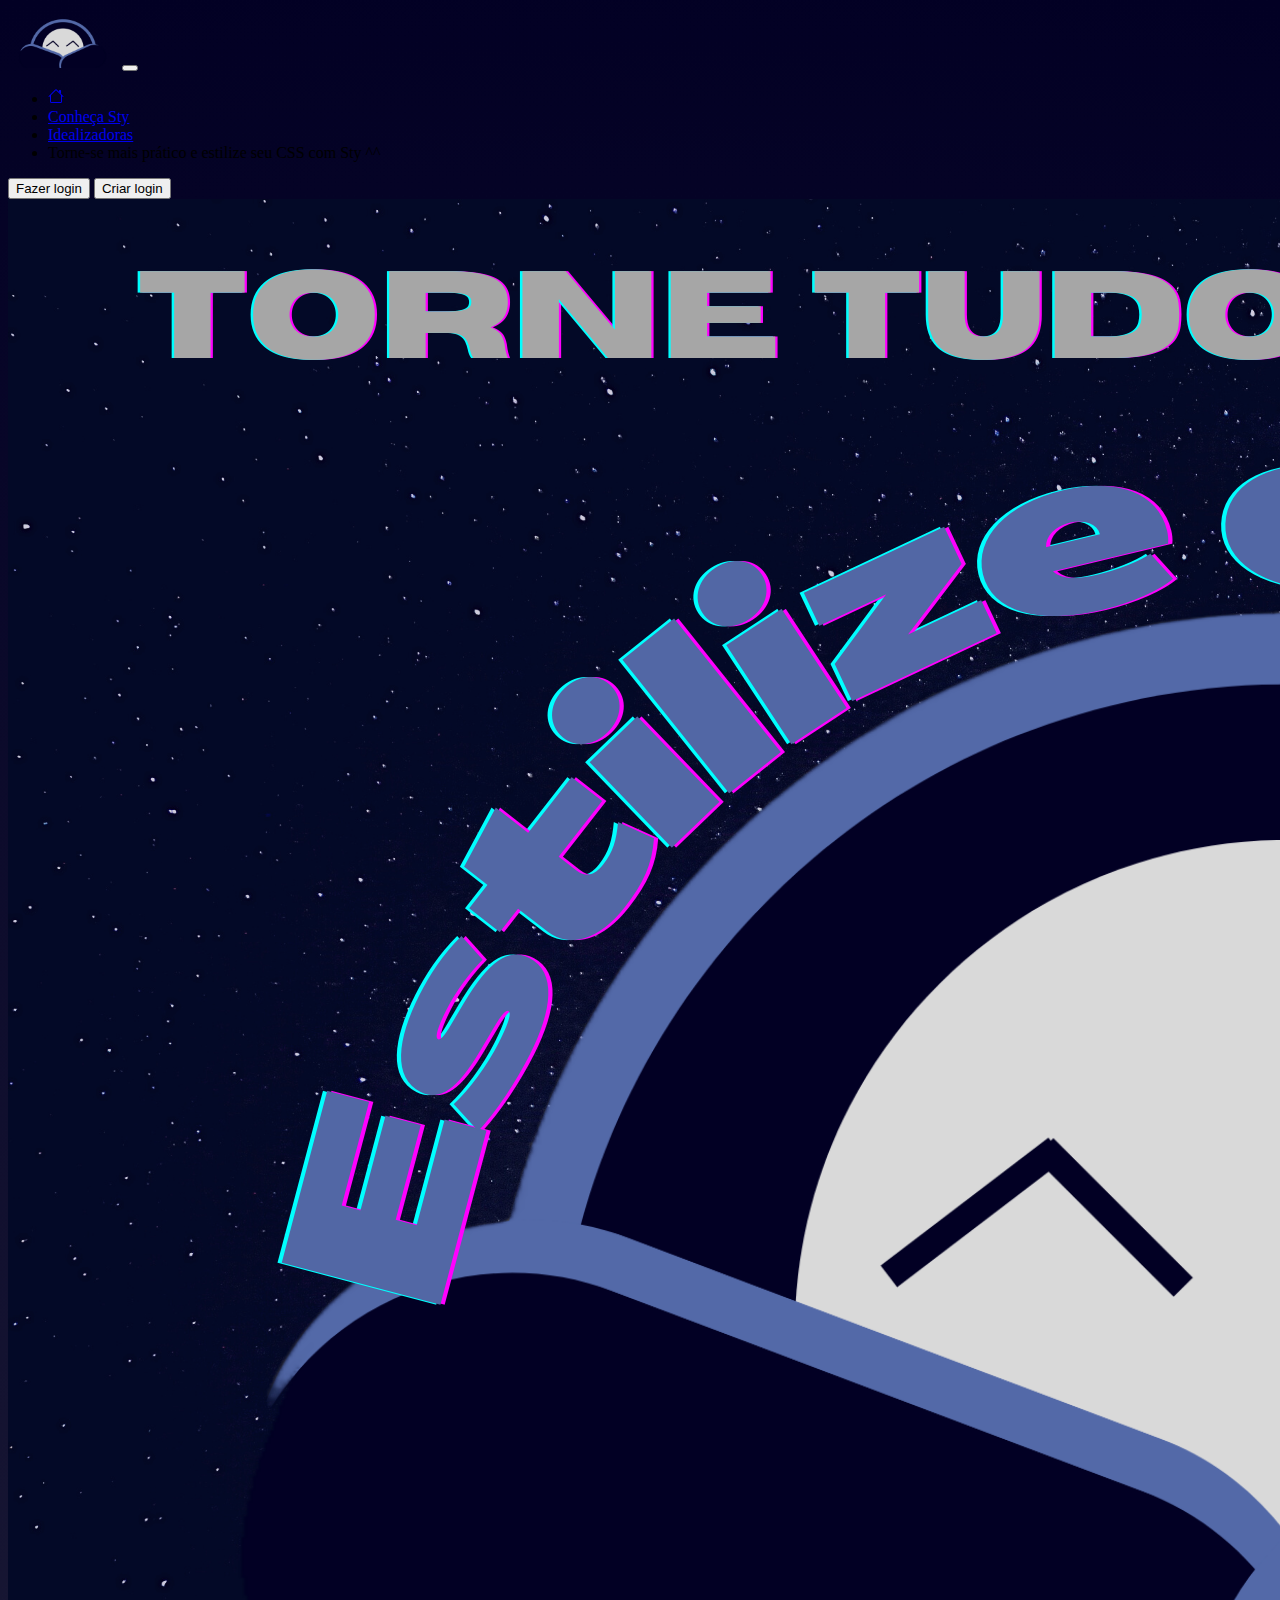
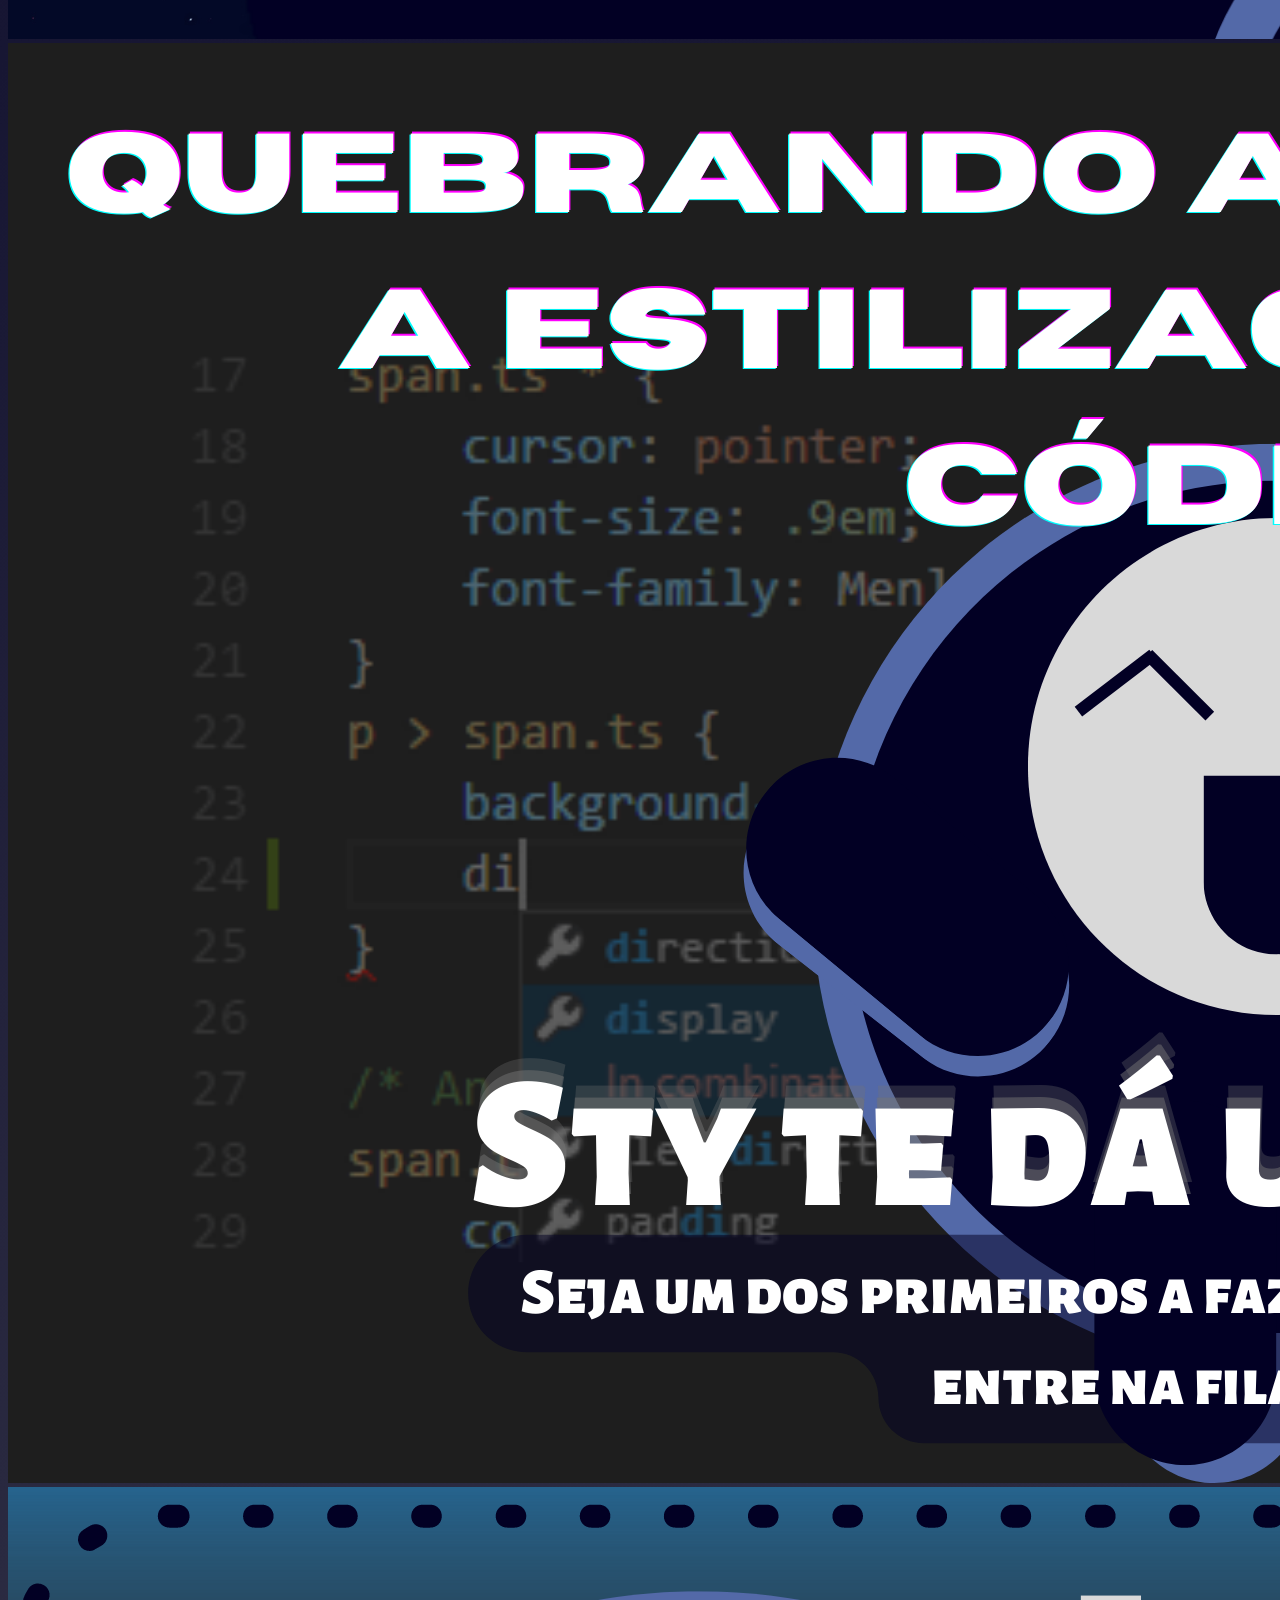
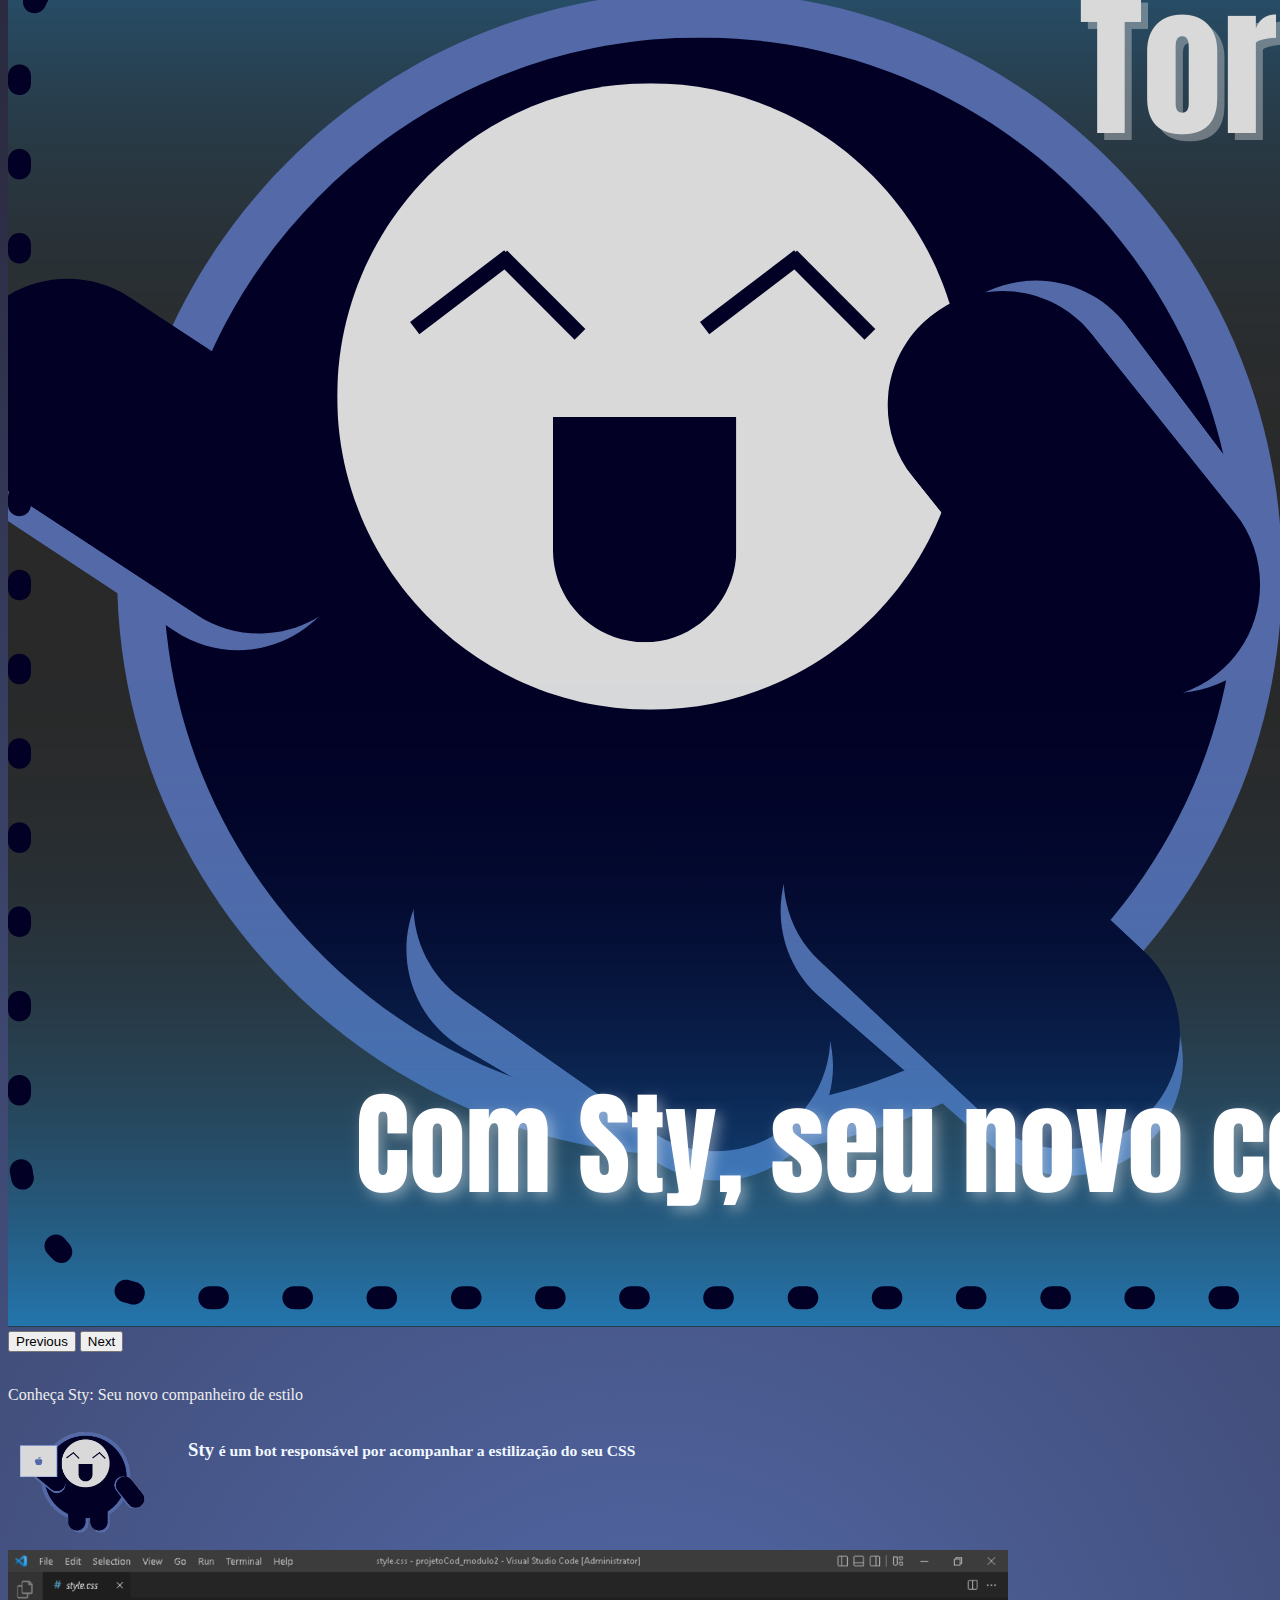
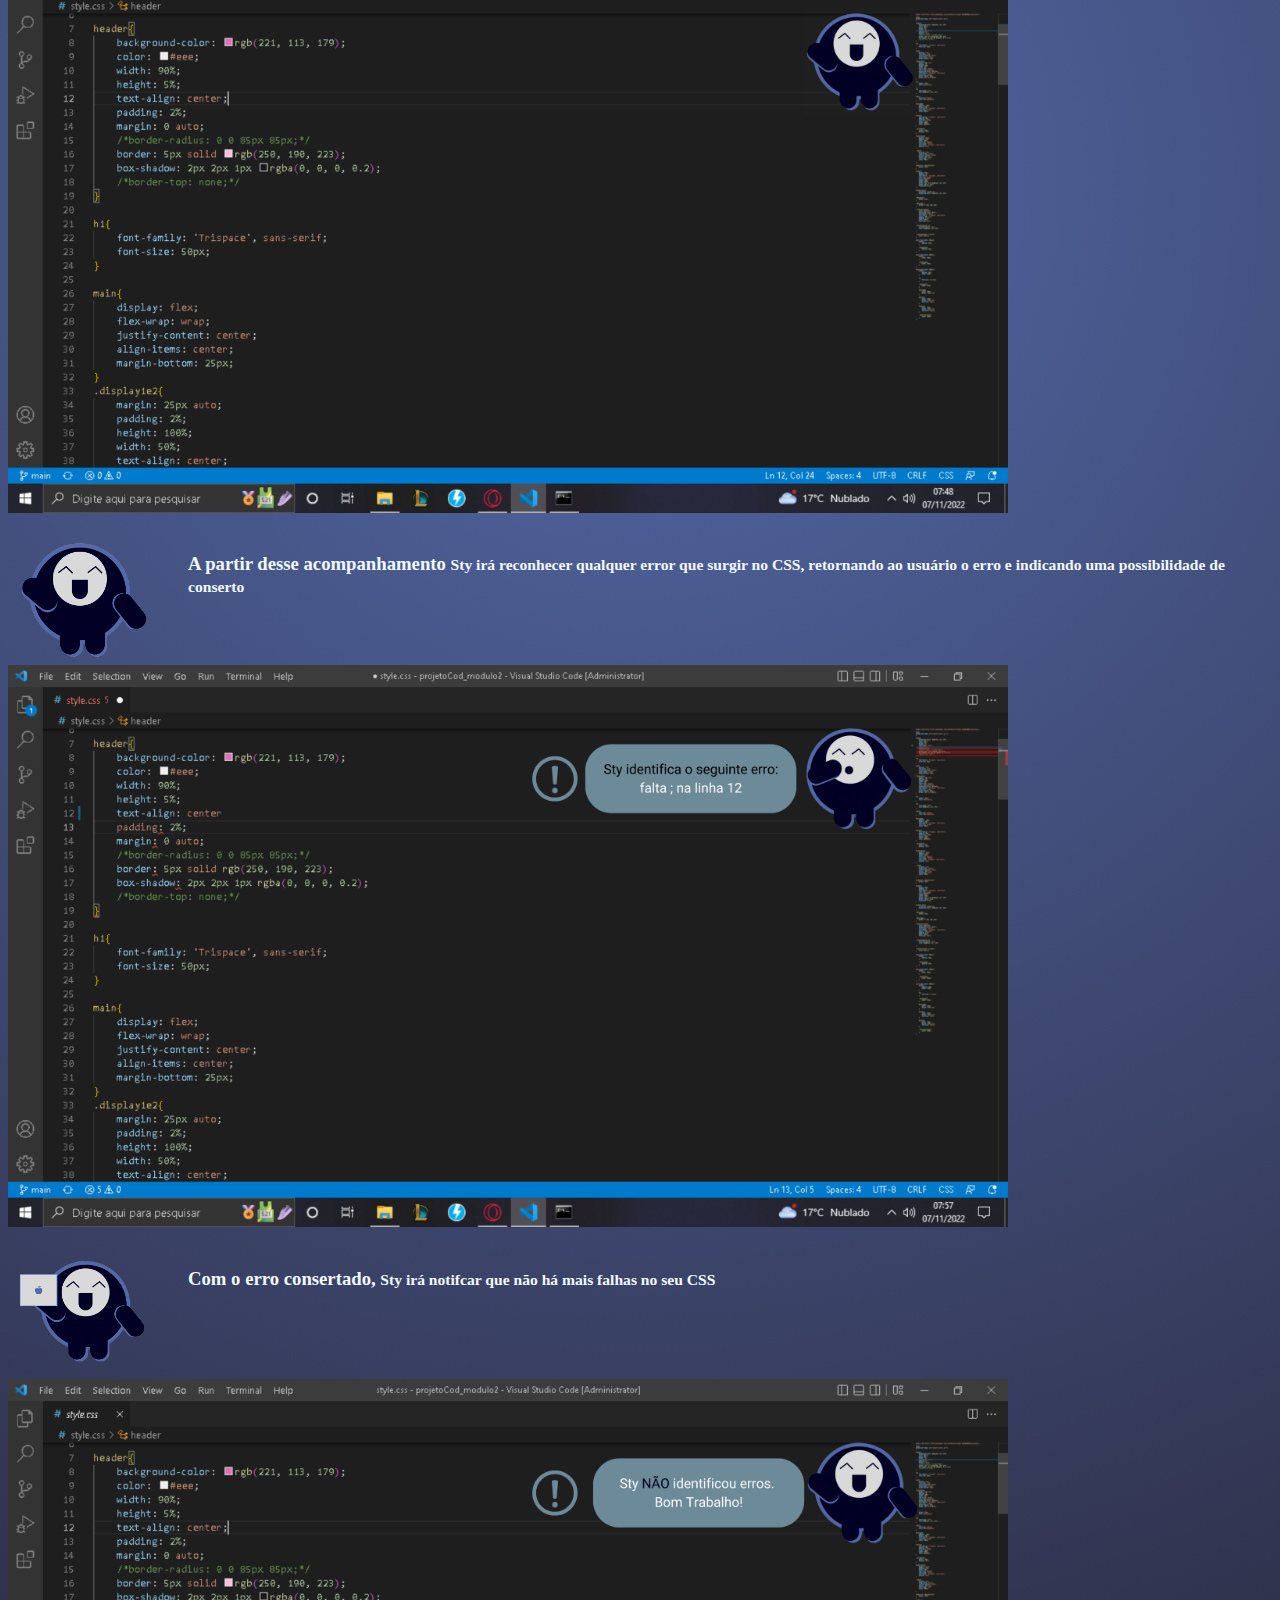
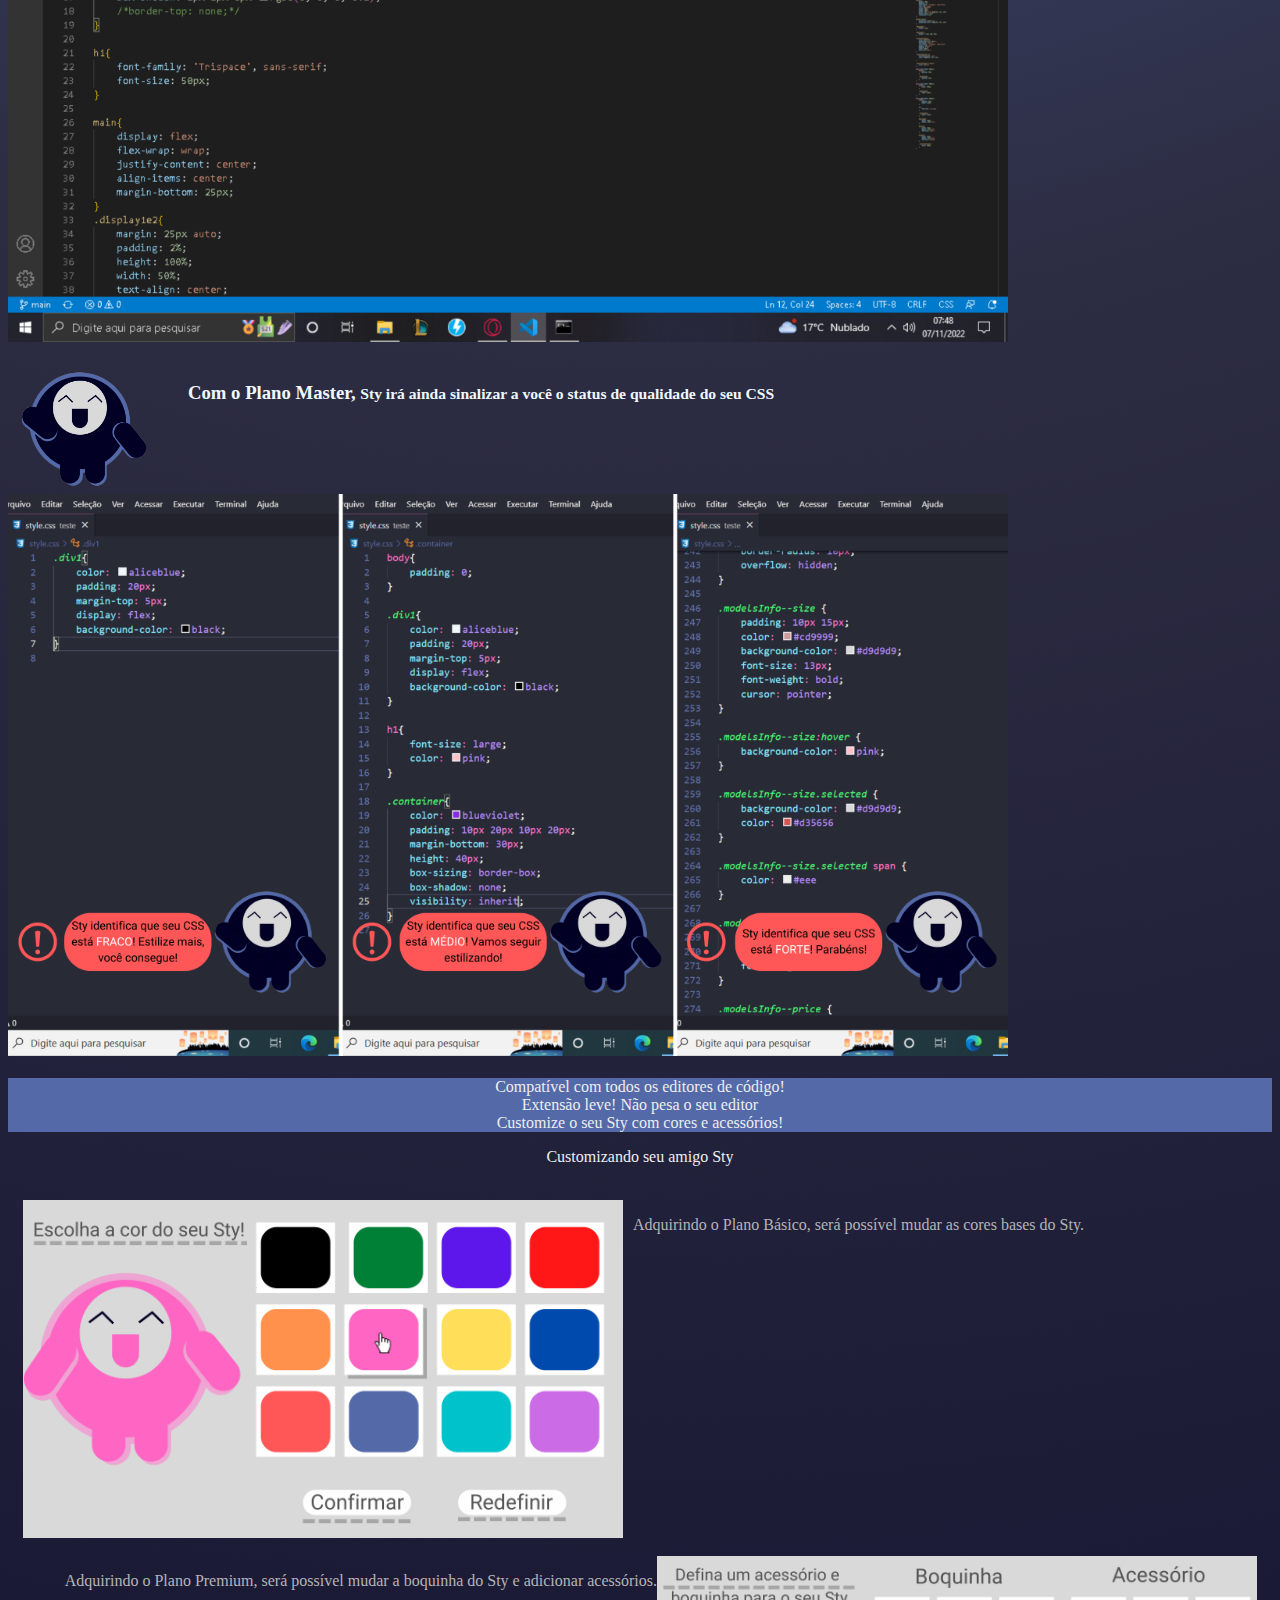
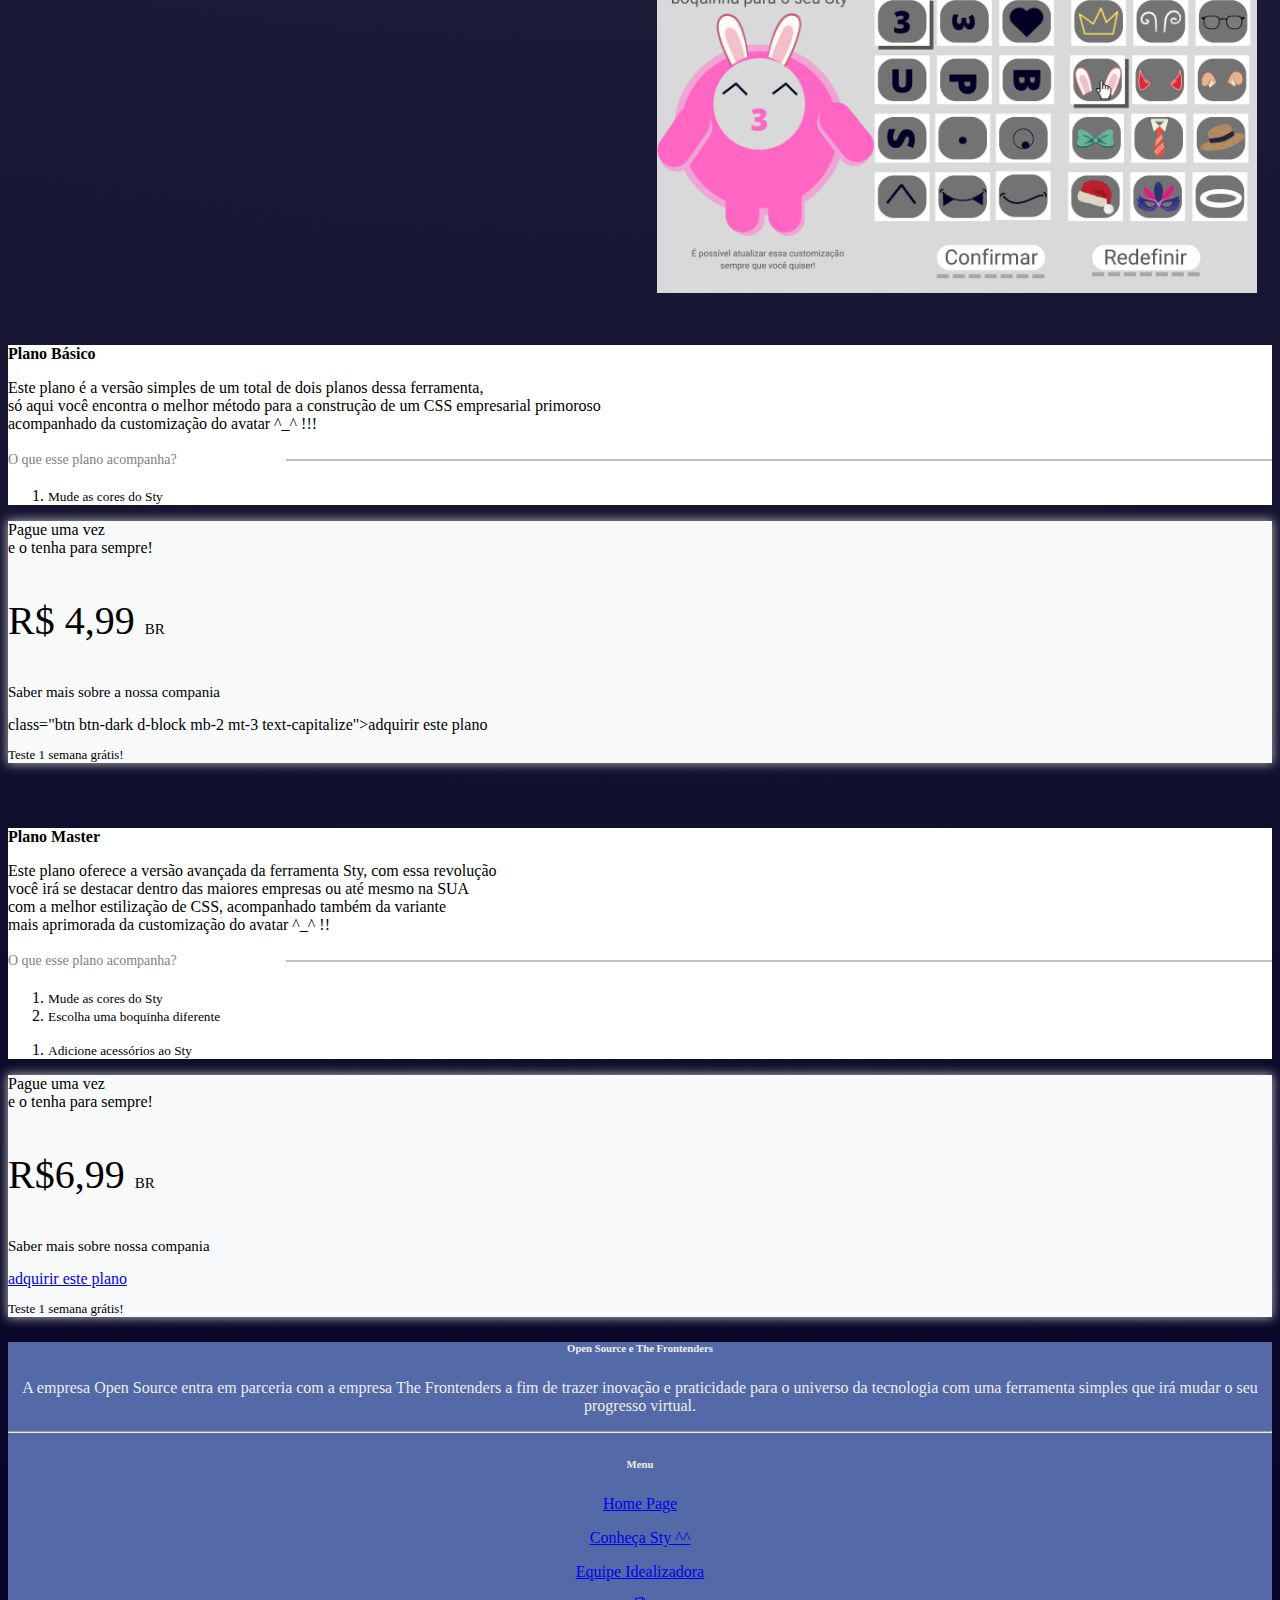
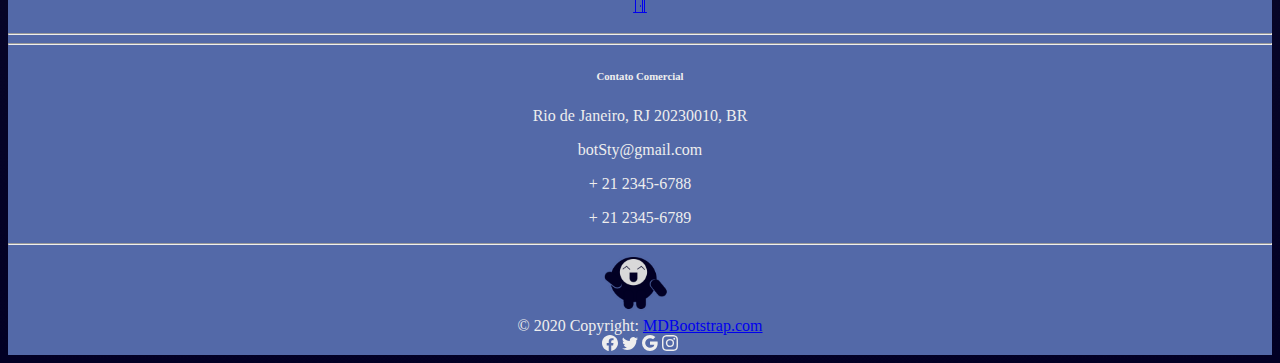
<file: detalhes-servicos.html>
<!DOCTYPE html>
<html lang="pt-br">

<head>
    <meta charset="UTF-8">
    <meta http-equiv="X-UA-Compatible" content="IE=edge">
    <meta name="viewport" content="width=device-width, initial-scale=1.0">
    <title>Detalhes do Serviço</title>
    <link rel="stylesheet" href="./css/detalhes-servicos.css">
    <link href="https://cdn.jsdelivr.net/npm/bootstrap@5.2.2/dist/css/bootstrap.min.css" rel="stylesheet"
        integrity="sha384-Zenh87qX5JnK2Jl0vWa8Ck2rdkQ2Bzep5IDxbcnCeuOxjzrPF/et3URy9Bv1WTRi" crossorigin="anonymous">
    <link rel="apple-touch-icon" sizes="180x180" href="./imagens/apple-touch-icon.png">
    <link rel="icon" type="image/png" sizes="32x32" href="./imagens/favicon-32x32.png">
    <link rel="icon" type="image/png" sizes="16x16" href="./imagens/favicon-16x16.png">
</head>

<body>
    <header>
        <nav class="navbar navbar-expand-lg navbar-dark bg-dark">
            <div class="container-fluid">
                <a class="navbar-brand">
                    <img src="./imagens/img menu.png" alt="Sty" width="110" height="60">
                </a>
                <button class="navbar-toggler" type="button" data-bs-toggle="collapse" data-bs-target="#navbarNav"
                    aria-controls="navbarNav" aria-expanded="false" aria-label="Toggle navigation">
                    <span class="navbar-toggler-icon"></span>
                </button>
                <div class="collapse navbar-collapse" id="navbarNav">
                    <ul class="navbar-nav">
                        <li class="nav-item">
                            <a class="nav-link active" aria-current="page"
                                href="https://camixxbb.github.io/proj_modulo2/">
                                <svg xmlns="http://www.w3.org/2000/svg" width="16" height="16" fill="currentColor"
                                    class="bi bi-house" viewBox="0 0 16 16">
                                    <path fill-rule="evenodd"
                                        d="M2 13.5V7h1v6.5a.5.5 0 0 0 .5.5h9a.5.5 0 0 0 .5-.5V7h1v6.5a1.5 1.5 0 0 1-1.5 1.5h-9A1.5 1.5 0 0 1 2 13.5zm11-11V6l-2-2V2.5a.5.5 0 0 1 .5-.5h1a.5.5 0 0 1 .5.5z" />
                                    <path fill-rule="evenodd"
                                        d="M7.293 1.5a1 1 0 0 1 1.414 0l6.647 6.646a.5.5 0 0 1-.708.708L8 2.207 1.354 8.854a.5.5 0 1 1-.708-.708L7.293 1.5z" />
                                </svg>
                            </a>
                        </li>
                        <li class="nav-item">
                            <a class="nav-link"
                                href="https://camixxbb.github.io/proj_modulo2/detalhes-servicos.html">Conheça
                                Sty</a>
                        </li>
                        <li class="nav-item">
                            <a class="nav-link"
                                href="https://camixxbb.github.io/proj_modulo2/contato.html">Idealizadoras</a>
                        </li>
                        <li class="nav-item">
                            <a class="nav-link disabled">Torne-se mais prático e estilize seu CSS com Sty ^^</a>
                        </li>
                    </ul>
                </div>
                <div class="d-grid gap-2 d-md-flex justify-content-md-end">
                          <a  href="https://camixxbb.github.io/proj_modulo2/cadastro.html"> <button class="btn btn-outline-light me-md-2" type="button">Fazer login</button></a>
                          <a  href="https://camixxbb.github.io/proj_modulo2/login.html"><button class="btn btn-outline-light" type="button">Criar login</button></a>
                </div>
            </div>
        </nav>
    </header>
    <main>
        <div id="carouselExampleControls" class="carousel slide" data-bs-ride="carousel">
            <div class="carousel-inner">
                <div class="carousel-item active">
                    <img src="./imagens/img carousel n1.png" class="d-block w-100" alt="...">
                </div>
                <div class="carousel-item">
                    <img src="./imagens/img carousel n2.png" class="d-block w-100" alt="...">
                </div>
                <div class="carousel-item">
                    <img src="./imagens/img carousel n3.png" class="d-block w-100" alt="...">
                </div>
            </div>
            <button class="carousel-control-prev" type="button" data-bs-target="#carouselExampleControls"
                data-bs-slide="prev">
                <span class="carousel-control-prev-icon" aria-hidden="true"></span>
                <span class="visually-hidden">Previous</span>
            </button>
            <button class="carousel-control-next" type="button" data-bs-target="#carouselExampleControls"
                data-bs-slide="next">
                <span class="carousel-control-next-icon" aria-hidden="true"></span>
                <span class="visually-hidden">Next</span>
            </button>
        </div>
        <br>
        <p class="display-2">Conheça Sty: Seu novo companheiro de estilo</p>
        <div style="display: flex;">
            <img src="./imagens/sty.png" class="rounded float-left" alt="..." width="130" style="margin-left: 10px;">
            <h3 style="margin-left: 40px; color: aliceblue;">
                Sty
                <small class="text-muted">é um bot responsável por acompanhar a estilização do seu CSS</small>
            </h3>
        </div>
        <img src="./imagens/demonstação 1.png" class="img-fluid mx-auto d-block" alt="Responsive image"
            style="width: 1000px ;">
        <br>
        <br>
        <div style="display: flex;">
            <img src="./imagens/sty acenando.png" class="rounded float-left" alt="..." width="130"
                style="margin-left: 10px;">
            <h3 style="margin-left: 40px; color: aliceblue;">
                A partir desse acompanhamento
                <small class="text-muted">Sty irá reconhecer qualquer error que surgir no CSS, retornando ao usuário o
                    erro e indicando uma possibilidade de conserto</small>
            </h3>
        </div>
        <img src="./imagens/demonstação 2.png" class="img-fluid mx-auto d-block" alt="Responsive image"
            style="width: 1000px ;">
        <br>
        <br>
        <div style="display: flex;">
            <img src="./imagens/sty.png" class="rounded float-left" alt="..." width="130" style="margin-left: 10px;">
            <h3 style="margin-left: 40px; color: aliceblue;">
                Com o erro consertado,
                <small class="text-muted">Sty irá notifcar que não há mais falhas no seu CSS</small>
            </h3>
        </div>
        <img src="./imagens/demonstação 3.png" class="img-fluid mx-auto d-block" alt="Responsive image"
            style="width: 1000px ;">
        <br>
        <br>
        <div style="display: flex;">
            <img src="./imagens/sty acenando.png" class="rounded float-left" alt="..." width="130"
                style="margin-left: 10px;">
            <h3 style="margin-left: 40px; color: aliceblue;">
                Com o Plano Master,
                <small class="text-muted">Sty irá ainda sinalizar a você o status de qualidade do seu CSS</small>
            </h3>
        </div>
        <img src="./imagens/demonstração 4.png" class="img-fluid mx-auto d-block" alt="Responsive image"
            style="width: 1000px ;">
        <br>
        <br>
        <!--teste-->
        <div class="container">
            <div class="row">
                <div class="col align-self-start">
                    Compatível com todos os editores de código!
                </div>
                <div class="col align-self-center">
                    Extensão leve! Não pesa o seu editor
                </div>
                <div class="col align-self-end">
                    Customize o seu Sty com cores e acessórios!
                </div>
            </div>
        </div>
        <p class="display-2" style="text-align: center;">Customizando seu amigo Sty</p>
        <div style="display: flex;">
        </div>

        <br>

        <div style="display:flex;">
            <img src="./imagens/customização 1.png" class="rounded float-start" alt="..."
                style="width: 600px; margin-left: 15px;">
            <p class="h5" style="margin-left: 10px; color:#b4b4b6">Adquirindo o Plano Básico, será possível mudar as
                cores bases do Sty.</p>
        </div>
        <br>
        <div style="display:flex; flex-direction: row-reverse;">
            <img src="./imagens/customização 2.png" class="rounded float-end" alt="..."
                style="width: 600px; margin-right: 15px;">
            <p class="h5" style="margin-left: 15px; color:#b4b4b6">Adquirindo o Plano Premium, será possível mudar a
                boquinha do Sty e adicionar acessórios.</p>
        </div>

        <br>
        <br>
        <!--PRICING TABLE teste-->
        <div class="card-body px-0 py-0">
            <div class="row">
                <div class="col-md-8 py-2" style="background-color: white;">
                    <div class="mx-4 my-4">
                        <p class="h3 mb-3"><strong>Plano Básico</strong></p>
                        <p class="text-muted">Este plano é a versão simples de um total de dois planos dessa ferramenta,
                            <br> só aqui você encontra o melhor método para a construção de um CSS empresarial primoroso
                            <br> acompanhado da customização do avatar ^_^ !!!
                        </p>
                        <p class="text-uppercase text-primary mb-0 new-section" style="font-size: 14px;"> O que esse
                            plano acompanha?
                            <span class="line-pricing"></span>
                        </p>

                        <div class="row">
                            <div class="col-md-6">
                                <ol class="list-unstyled mb-0 pt-0 pb-0">
                                    <p class="my-3 fw-bold text-muted text-center">
                                    </p>
                                    <li class="mb-3">
                                        <i class="fas fa-check text-success me-3"></i><small>Mude as cores do
                                            Sty</small>
                                    </li>
                                    </small>
                                    </li>
                                </ol>
                            </div>
                        </div>
                    </div>
                </div>
                <div class="col-md-4 text-center"
                    style="background-color:#F9FAFB ; box-shadow: 0px 0px 10px 1px #aaaaaa;">
                    <div class=" mt-5 pt-4 me-4">
                        <p class="h5">Pague uma vez <br> e o tenha para sempre!</p>
                        <p class="h2 fw-bold text-black" style="font-size: 40px;"> R$ 4,99 <small class="text-muted"
                                style="font-size: 15px;">BR</small></p>
                        <p class="text-decoration-underline text-black-50 " style="font-size: 15px;">Saber mais sobre a
                            nossa compania</p>
                        <a>
                            class="btn btn-dark d-block mb-2 mt-3 text-capitalize">adquirir este plano</a>
                        <p class="fw-bold mt-3" style="font-size: 13px;">Teste 1 semana grátis!

                    </div>

                </div>
            </div>
        </div>
        <!--b-->
        <br>
        <br>
        <div class="card-body px-0 py-0">
            <div class="row">
                <div class="col-md-8 py-2" style="background-color: white;">
                    <div class="mx-4 my-4">
                        <p class="h3 mb-3"><strong>Plano Master</strong></p>
                        <p class="text-muted">Este plano oferece a versão avançada da ferramenta Sty, com essa revolução
                            <br> você irá se destacar dentro das maiores empresas ou até mesmo na SUA <br> com a melhor
                            estilização de CSS, acompanhado também da variante <br> mais aprimorada da customização do
                            avatar ^_^ !!
                        </p>
                        <p class="text-uppercase text-primary mb-0 new-section" style="font-size: 14px;"> O que esse
                            plano acompanha?
                            <span class="line-pricing"></span>
                        </p>

                        <div class="row">
                            <div class="col-md-6">
                                <ol class="list-unstyled mb-0 pt-0 pb-0">
                                    <p class="my-3 fw-bold text-muted text-center">
                                    </p>
                                    <li class="mb-3">
                                        <i class="fas fa-check text-success me-3"></i><small>Mude as cores do
                                            Sty</small>
                                    </li>
                                    <li class="mb-3">
                                        <i class="fas fa-check text-success me-3"></i><small>Escolha uma boquinha
                                            diferente</small>
                                    </li>
                                </ol>
                            </div>
                            <div class="col-md-6">
                                <ol class="list-unstyled mb-0 pt-0 pb-0">
                                    <p class="my-3 fw-bold text-muted text-center">
                                    </p>
                                    <li class="mb-3">
                                        <i class="fas fa-check text-success me-3"></i><small>Adicione acessórios ao
                                            Sty</small>
                                    </li>
                                    </small>
                                    </li>
                                </ol>
                            </div>
                        </div>
                    </div>
                </div>
                <div class="col-md-4 text-center"
                    style="background-color:#F9FAFB ; box-shadow: 0px 0px 10px 1px #aaaaaa;">
                    <div class=" mt-5 pt-4 me-4">
                        <p class="h5">Pague uma vez <br> e o tenha para sempre!</p>
                        <p class="h2 fw-bold text-black" style="font-size: 40px;"> R$6,99 <small class="text-muted"
                                style="font-size: 15px;">BR</small></p>
                        <p class="text-decoration-underline text-black-50 " style="font-size: 15px;">Saber mais sobre
                            nossa compania</p>
                        <a href="https://camixxbb.github.io/proj_modulo2/contato.html"
                            class="btn btn-dark d-block mb-2 mt-3 text-capitalize">adquirir este plano</a>
                        <p class="fw-bold mt-3" style="font-size: 13px;">Teste 1 semana grátis!</p>
                    </div>

                </div>
            </div>
        </div>


    </main>
    <div vw class="enabled">
        <div vw-access-button class="active"></div>
        <div vw-plugin-wrapper>
            <div class="vw-plugin-top-wrapper"></div>
        </div>
    </div>
    <script src="https://vlibras.gov.br/app/vlibras-plugin.js"></script>
    <script>
        new window.VLibras.Widget('https://vlibras.gov.br/app');
    </script>

    <!-- Bootstrap Footer Design by MDBootstrap (url: https://mdbootstrap.com/snippets/standard/mdbootstrap/2885027?view=side)-->
    <div class="container my-5">
        <!-- Footer -->
        <footer class="text-center text-lg-start text-white" style="background-color: #45526e">
            <!-- Grid container -->
            <div class="container p-4 pb-0">
                <!-- Section: Links -->
                <section class="">
                    <!--Grid row-->
                    <div class="row">
                        <!-- Grid column -->
                        <div class="col-md-3 col-lg-3 col-xl-3 mx-auto mt-3">
                            <h6 class="text-uppercase mb-4 font-weight-bold">
                                Open Source e The Frontenders
                            </h6>
                            <p>
                                A empresa Open Source entra em parceria com a empresa The Frontenders a fim de trazer
                                inovação e praticidade para o universo da tecnologia com uma ferramenta simples que irá
                                mudar o seu progresso virtual.
                            </p>
                        </div>
                        <!-- Grid column -->

                        <hr class="w-100 clearfix d-md-none" />

                        <!-- Grid column -->
                        <div class="col-md-2 col-lg-2 col-xl-2 mx-auto mt-3">
                            <h6 class="text-uppercase mb-4 font-weight-bold">Menu</h6>
                            <p>
                                <a class="text-white" href="https://camixxbb.github.io/proj_modulo2/">Home Page</a>
                            </p>
                            <p>
                                <a class="text-white"
                                    href="https://camixxbb.github.io/proj_modulo2/detalhes-servicos.html">Conheça
                                    Sty ^^</a>
                            </p>
                            <p>
                                <a class="text-white"
                                    href="https://camixxbb.github.io/proj_modulo2/contato.html">Equipe
                                    Idealizadora</a>
                            </p>
                            <p>
                                <a class="text-white" href="https://camixxbb.github.io/proj_modulo2/login.html">
                                    <svg xmlns="http://www.w3.org/2000/svg" width="16" height="16" fill="currentColor"
                                        class="bi bi-door-open" viewBox="0 0 16 16">
                                        <path d="M8.5 10c-.276 0-.5-.448-.5-1s.224-1 .5-1 .5.448.5 1-.224 1-.5 1z" />
                                        <path
                                            d="M10.828.122A.5.5 0 0 1 11 .5V1h.5A1.5 1.5 0 0 1 13 2.5V15h1.5a.5.5 0 0 1 0 1h-13a.5.5 0 0 1 0-1H3V1.5a.5.5 0 0 1 .43-.495l7-1a.5.5 0 0 1 .398.117zM11.5 2H11v13h1V2.5a.5.5 0 0 0-.5-.5zM4 1.934V15h6V1.077l-6 .857z" />
                                    </svg></a>
                            </p>
                        </div>
                        <!-- Grid column = descartada -->

                        <hr class="w-100 clearfix d-md-none" />

                        <!-- Grid column
              <div class="col-md-3 col-lg-2 col-xl-2 mx-auto mt-3">
                <h6 class="text-uppercase mb-4 font-weight-bold">
                  Useful links
                </h6>
                <p>
                  <a class="text-white">Your Account</a>
                </p>
                <p>
                  <a class="text-white">Become an Affiliate</a>
                </p>
                <p>
                  <a class="text-white">Shipping Rates</a>
                </p>
                <p>
                  <a class="text-white">Help</a>
                </p>
              </div>-->

                        <!-- Grid column -->
                        <hr class="w-100 clearfix d-md-none" />

                        <!-- Grid column -->
                        <div class="col-md-4 col-lg-3 col-xl-3 mx-auto mt-3">
                            <h6 class="text-uppercase mb-4 font-weight-bold">Contato Comercial</h6>
                            <p><i class="fas fa-home mr-3"></i> Rio de Janeiro, RJ 20230010, BR</p>
                            <p><i class="fas fa-envelope mr-3"></i> botSty@gmail.com</p>
                            <p><i class="fas fa-phone mr-3"></i> + 21 2345-6788</p>
                            <p><i class="fas fa-print mr-3"></i> + 21 2345-6789</p>
                        </div>
                        <!-- Grid column -->
                    </div>
                    <!--Grid row-->
                </section>
                <!-- Section: Links -->

                <hr class="my-3">
                <img src="./imagens/img rodape.png" class="rounded float-end" alt="..." width="110" height="60">

                <!-- Section: Copyright -->
                <section class="p-3 pt-0">
                    <div class="row d-flex align-items-center">
                        <!-- Grid column -->
                        <div class="col-md-7 col-lg-8 text-center text-md-start">
                            <!-- Copyright-->
                            <div class="p-3">
                                © 2020 Copyright:
                                <a class="text-white" href="https://mdbootstrap.com/">MDBootstrap.com</a>
                            </div>
                            <!-- Copyright -->
                        </div>
                        <!-- Grid column -->

                        <!-- Grid column -->
                        <div class="col-md-5 col-lg-4 ml-lg-0 text-center text-md-end">
                            <!-- Facebook -->
                            <a class="btn btn-outline-light btn-floating m-1" class="text-white" role="button"><svg
                                    xmlns="http://www.w3.org/2000/svg" width="16" height="16" fill="currentColor"
                                    class="bi bi-facebook" viewBox="0 0 16 16">
                                    <path
                                        d="M16 8.049c0-4.446-3.582-8.05-8-8.05C3.58 0-.002 3.603-.002 8.05c0 4.017 2.926 7.347 6.75 7.951v-5.625h-2.03V8.05H6.75V6.275c0-2.017 1.195-3.131 3.022-3.131.876 0 1.791.157 1.791.157v1.98h-1.009c-.993 0-1.303.621-1.303 1.258v1.51h2.218l-.354 2.326H9.25V16c3.824-.604 6.75-3.934 6.75-7.951z" />
                                </svg></a>

                            <!-- Twitter -->
                            <a class="btn btn-outline-light btn-floating m-1" class="text-white" role="button"><svg
                                    xmlns="http://www.w3.org/2000/svg" width="16" height="16" fill="currentColor"
                                    class="bi bi-twitter" viewBox="0 0 16 16">
                                    <path
                                        d="M5.026 15c6.038 0 9.341-5.003 9.341-9.334 0-.14 0-.282-.006-.422A6.685 6.685 0 0 0 16 3.542a6.658 6.658 0 0 1-1.889.518 3.301 3.301 0 0 0 1.447-1.817 6.533 6.533 0 0 1-2.087.793A3.286 3.286 0 0 0 7.875 6.03a9.325 9.325 0 0 1-6.767-3.429 3.289 3.289 0 0 0 1.018 4.382A3.323 3.323 0 0 1 .64 6.575v.045a3.288 3.288 0 0 0 2.632 3.218 3.203 3.203 0 0 1-.865.115 3.23 3.23 0 0 1-.614-.057 3.283 3.283 0 0 0 3.067 2.277A6.588 6.588 0 0 1 .78 13.58a6.32 6.32 0 0 1-.78-.045A9.344 9.344 0 0 0 5.026 15z" />
                                </svg></a>

                            <!-- Google -->
                            <a class="btn btn-outline-light btn-floating m-1" class="text-white" role="button"><svg
                                    xmlns="http://www.w3.org/2000/svg" width="16" height="16" fill="currentColor"
                                    class="bi bi-google" viewBox="0 0 16 16">
                                    <path
                                        d="M15.545 6.558a9.42 9.42 0 0 1 .139 1.626c0 2.434-.87 4.492-2.384 5.885h.002C11.978 15.292 10.158 16 8 16A8 8 0 1 1 8 0a7.689 7.689 0 0 1 5.352 2.082l-2.284 2.284A4.347 4.347 0 0 0 8 3.166c-2.087 0-3.86 1.408-4.492 3.304a4.792 4.792 0 0 0 0 3.063h.003c.635 1.893 2.405 3.301 4.492 3.301 1.078 0 2.004-.276 2.722-.764h-.003a3.702 3.702 0 0 0 1.599-2.431H8v-3.08h7.545z" />
                                </svg></a>

                            <!-- Instagram -->
                            <a class="btn btn-outline-light btn-floating m-1" class="text-white" role="button"><svg
                                    xmlns="http://www.w3.org/2000/svg" width="16" height="16" fill="currentColor"
                                    class="bi bi-instagram" viewBox="0 0 16 16">
                                    <path
                                        d="M8 0C5.829 0 5.556.01 4.703.048 3.85.088 3.269.222 2.76.42a3.917 3.917 0 0 0-1.417.923A3.927 3.927 0 0 0 .42 2.76C.222 3.268.087 3.85.048 4.7.01 5.555 0 5.827 0 8.001c0 2.172.01 2.444.048 3.297.04.852.174 1.433.372 1.942.205.526.478.972.923 1.417.444.445.89.719 1.416.923.51.198 1.09.333 1.942.372C5.555 15.99 5.827 16 8 16s2.444-.01 3.298-.048c.851-.04 1.434-.174 1.943-.372a3.916 3.916 0 0 0 1.416-.923c.445-.445.718-.891.923-1.417.197-.509.332-1.09.372-1.942C15.99 10.445 16 10.173 16 8s-.01-2.445-.048-3.299c-.04-.851-.175-1.433-.372-1.941a3.926 3.926 0 0 0-.923-1.417A3.911 3.911 0 0 0 13.24.42c-.51-.198-1.092-.333-1.943-.372C10.443.01 10.172 0 7.998 0h.003zm-.717 1.442h.718c2.136 0 2.389.007 3.232.046.78.035 1.204.166 1.486.275.373.145.64.319.92.599.28.28.453.546.598.92.11.281.24.705.275 1.485.039.843.047 1.096.047 3.231s-.008 2.389-.047 3.232c-.035.78-.166 1.203-.275 1.485a2.47 2.47 0 0 1-.599.919c-.28.28-.546.453-.92.598-.28.11-.704.24-1.485.276-.843.038-1.096.047-3.232.047s-2.39-.009-3.233-.047c-.78-.036-1.203-.166-1.485-.276a2.478 2.478 0 0 1-.92-.598 2.48 2.48 0 0 1-.6-.92c-.109-.281-.24-.705-.275-1.485-.038-.843-.046-1.096-.046-3.233 0-2.136.008-2.388.046-3.231.036-.78.166-1.204.276-1.486.145-.373.319-.64.599-.92.28-.28.546-.453.92-.598.282-.11.705-.24 1.485-.276.738-.034 1.024-.044 2.515-.045v.002zm4.988 1.328a.96.96 0 1 0 0 1.92.96.96 0 0 0 0-1.92zm-4.27 1.122a4.109 4.109 0 1 0 0 8.217 4.109 4.109 0 0 0 0-8.217zm0 1.441a2.667 2.667 0 1 1 0 5.334 2.667 2.667 0 0 1 0-5.334z" />
                                </svg></a>
                        </div>
                        <!-- Grid column -->
                    </div>
                </section>
                <!-- Section: Copyright -->
            </div>
            <!-- Grid container -->
        </footer>
        <!-- Footer -->
    </div>
    <!-- End of .container -->

    <script src="https://cdn.jsdelivr.net/npm/bootstrap@5.2.2/dist/js/bootstrap.bundle.min.js"
        integrity="sha384-OERcA2EqjJCMA+/3y+gxIOqMEjwtxJY7qPCqsdltbNJuaOe923+mo//f6V8Qbsw3"
        crossorigin="anonymous"></script>
</body>

</html>
</file>
<file: css/paginainicial.css>
@import url('https://fonts.googleapis.com/css2?family=Poppins&family=Roboto&display=swap');
body{
    background: rgb(83,105,168);
    background: radial-gradient(circle, rgba(83,105,168,1) 0%, rgba(44,44,66,1) 35%, rgba(2,0,36,1) 100%);
  }
  
  /*cookies by (url: https://programadoresdepre.com.br/como-criar-notificacao-de-cookies-com-html-css-e-javascript/)*/
  .CookieMessage {
      position: fixed;
      bottom: 0;
      left: 0;
      right: 0;
      background: #121212;
      z-index: 999;
      display: none;
    }
    
    .CookieMessage-content {
      color: white;
      max-width: 900px;
      margin: 0 auto;
      padding: 20px 20px 0 20px;
      font-family: sans-serif;
      line-height: 1.5;
      font-size: 12px;
  
    }
  
    .CookieMessage-content a{
      color: white;
    }
  
    .CookieMessage-content p{
      margin: 0 0 20px 0;
    }
    
    .CookieMessage-button {
      background: #00C2FF;
      display: inline-block;
      text-decoration: none;
      padding: 5px 20px;
      border-radius: 5px;
      text-transform: uppercase;
    
    }
  
    .CookieMessage-button:hover{
      background: #5cd9ff;
    }

.container-fluid{
    margin-top: 0;
    height: 50px;
}
.sobre{
    position: relative;
    height: 800px;
    display: flex;
    

}

.extras{
    height: 100px;
    width: 100px;
    margin-right: 200px;
    margin-top: 120px;
    margin-left: -60px;
    
}
.texto-sobre{
    margin: 20px 0;
    margin-right: 30px;
    color: white;
    font-size: 22px;
    font-weight: bold;
    max-width: 800px;
    margin-top: 200px;
    margin-left: 30px;
}
.modal fade{
    color: black;
}
.cadastro-img{
    height: -5px;
    width: -5px;
}
</file>
<file: css/cadastro.css>
* {
    margin: 0;
    padding: 0;
}

body {
    background: rgb(83, 105, 168);
    background: radial-gradient(circle, rgba(83, 105, 168, 1)0%, rgba(44, 44, 66, 1)35%, rgba(2, 0, 36, 1)100%);
    /*display: flex;*/
    align-items: center;
    justify-content: center;
    min-height: 100vh;

}

section {
    background: black;
    padding: 30px 5px;
    border-radius: 10px;
    box-shadow: 5px 5px 15px;
    max-width: 70vw;
    width: calc(30% - 20px);
    margin-left: 40%;
}

fieldset {
    border: none;
}

fieldset:nth-child(2) {
    display: flex;
}

fieldset:nth-child(4) {
    display: flex;
    padding: 20px;
}

fieldset:nth-child(5) {
    display: flex;
    width: 100px;
    margin-top: 20px;
    padding: 0 10px;
}

.container input {
    margin: 10px 10px;
    width: calc(100% - 20px);
    border: none;
    background-color: gainsboro;
    border-radius: 5px;

}

.container label {
    text-transform: uppercase;
    font-size: 12px;
    font-weight: 700;
    color: #fff;

}

@media only screen and (max-width: 510px) {}

section {
    min-width: 95px;
}
</file>
<file: css/contato.css>
@import url('https://fonts.googleapis.com/css2?family=Roboto:ital@1&display=swap');

*,
*::before,
*::after{
    box-sizing: border-box;
}

body{
    background: rgb(83,105,168);
    background: radial-gradient(circle, rgba(83,105,168,1) 0%, rgba(44,44,66,1) 35%, rgba(2,0,36,1) 100%);
}

  /*div container*/

  .team-social a{
    color: #333333;
    font-weight: 400;
    outline: none;
    text-decoration: none;
    transition: 0.5s;
  }

  .team-social a:hover, a:focus{
    outline: none;
    text-decoration: none;
  }

  .team-content p{
    padding: 0;
    margin: 0 0 15px 0;
    color: #454545;
    font-weight: 300;
  }

  h1,
    h2,
    h3,
    h4,
    h5,
    h6{
    padding: 0;
    margin: 0 0 15px 0;
    color: #333333;
    font-weight: 700;
    }

    .team-img img{
        width: 100%;
        height: auto;
    }
    .container{
        width: 100%;
        padding-right: 15px;
        padding-left: 15px;
        margin-right: auto;
        margin-left: auto;
    }
    .section-title{
        flex: 0 0 100%;
        max-width: 100%;
        margin-bottom: 80px;
        margin-top: 40px;
        text-align: center;
    }
    .section-title h1{
        display: inline-block;
        font-size: 35px;
        text-transform: uppercase;
        font-family: 'Roboto', sans-serif;
        font-weight: 700;
        color: #eee;
        margin: 0 0 5px;
        position: relative;
    }
    .section-title h1::before{
        content: '';
        left: 0;
        position: absolute;
        height: 3px;
        right: 32%;
        background-color: #50c5fc;
        bottom: -5px;
    
    }
    .container .section-title h1::before{
        left: 30%;
    }
    .row{
        display: flex;
        flex-wrap: wrap;
        margin-right: -15px;
        margin-left: -15px;
    }
    .column{
        position: relative;
        width: 100%;
        padding-right: 15px;
        padding-left: 15px;
        flex: 0 0 100%;
        max-width: 100%;
    }
    .team{
        margin-bottom:30px ;
    }
    .team .team-img{
        position: relative;
        font-size: 0;
        text-align: center;
    }
    .team .team-img img{
        width: 160px;
        height: auto;
        border-radius: 100%;
        border: 20px solid #f3f4fa;
    }
    
    .team .team-content{
        padding: 80px 20px 20px 20px;
        margin-top: -80px;
        text-align: center;
        background: #f3f4fa;
        border-radius: 10px;
    }
    .team .team-content h2{
    font-size: 25px;
    font-weight: 400;
    letter-spacing: 2px;
    }
    .team .team-content h3{
        font-size: 16px;
        font-weight: 300;
    }
    .team .team-content h4{
        font-size: 12px;
    font-weight: 300;
    letter-spacing: 1px;
    font-style: italic;
    margin-bottom: 0;
    }
    .team .team-content p{
        font-size: 16px;
        font-weight: 400;
        line-height: 22px;
    }
    .team .team-social{
        position: absolute;
        width: 100%;
        height: 100%;
        padding: 35px;
        top: 0;
        left:0;
        display: flex;
        align-items: center;
        justify-content: center;
        background: rgba(255, 255, 255, .6);
        transition: all .3s;
        font-size: 0;
        z-index: 1;
        opacity: 0;
    }
    .team:hover .team-social{
        opacity: 1;
    }
    .team .team-social a{
        display: inline-block;
        width: 40px;
        height: 40px;
        margin-right:5px ;
        padding: 11px 0 10px 0;
        font-size: 16px;
        font-weight: 300;
        line-height: 16px;
        text-align: center;
        color: #ffffff;
        border-radius: 10px;
        transition: all .3s;
        margin-top: 50px;
    }
    .team .team-social a.social-tw{
        background: #00acee;
    }
    .team .team-social a.social-fb{
        background: #3b5998;
    }
    .team .team-social a.social-li{
        background: #0e76a8;
    }
    .team .team-social a.social-in{
        background: #3f729b;
    }
    .team .team-social a.social-yt{
        background: #a5a3a3;
    }
    .team .team-social a:last-child{
        margin-right: 0;
    }
    .team:hover .team-social a{
        margin-top: 0;
    }
    .team .team-social a:hover{
        background: #222222;
    }
    
    
    /* Mobile Responsive */
    
    @media (min-width: 576px){
        .container{
            max-width: 540px;
        }
        .column{
            max-width: 50%;
        }
    }
    @media (min-width: 768px){
        .container{
            max-width: 720px;
        }
        .column{
            max-width: 33.333333%;
        }
    }
    @media (min-width: 992px){
        .container{
            max-width: 960px;
        }
        .column{
            max-width: 25%;
        }
    }
    @media (min-width: 1200px){
        .container{
            max-width: 1140px;
        }
       
    }
</file>
<file: css/detalhes-servicos.css>
body {
    background: rgb(83, 105, 168);
    background: radial-gradient(circle, rgba(83, 105, 168, 1) 0%, rgba(44, 44, 66, 1) 35%, rgba(2, 0, 36, 1) 100%);
}


.display-2{
    color: #eee;
}

.container{
    color: #eee;
    text-align: center;
    background-color: rgb(83, 105, 168);
}


/*AQUI COMEÇA estilo do pricing table*/
.new-section {
    overflow: hidden;
    color: gray;
    text-align: left;
    line-height: 1.6em;
}

.new-section::before {
    display: block;
    float: right;
    margin-top: .7em;
    border-top: 2px solid silver;
    width: 78%;
    content: "";
}
</file>
